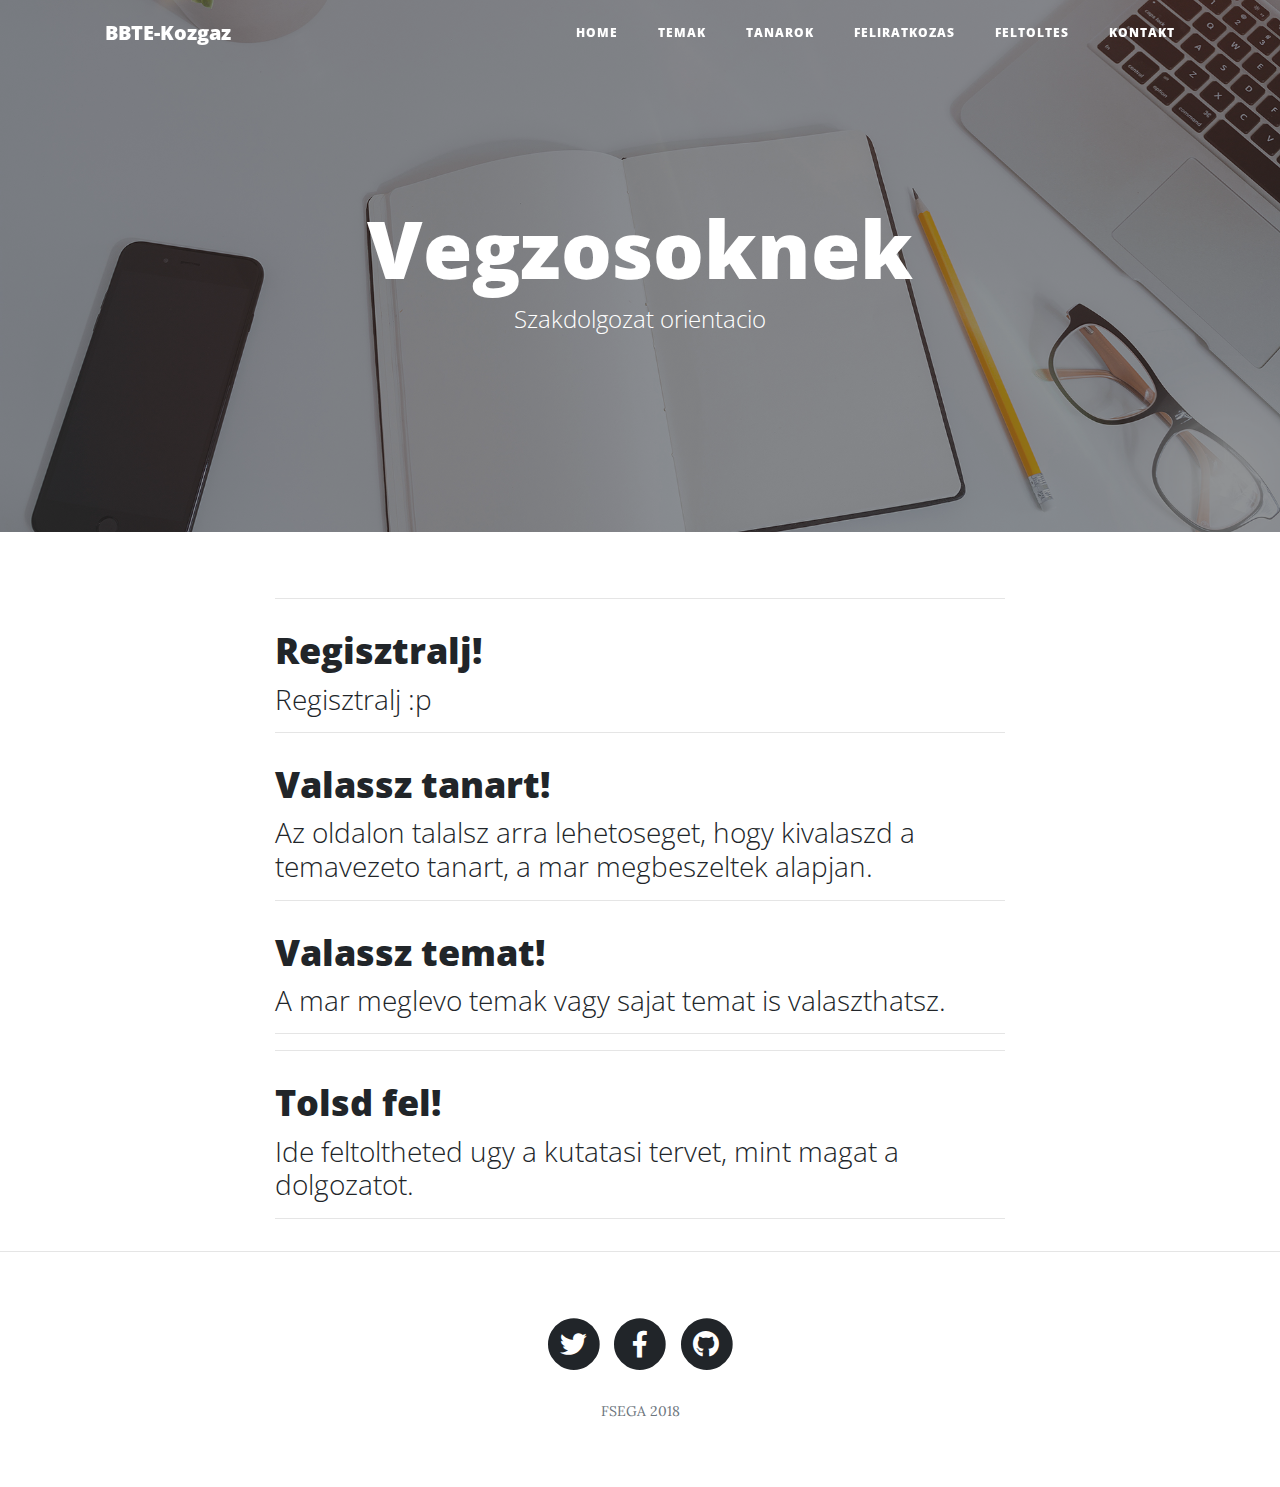
<file: Index/index.html>
<!DOCTYPE html>
<html lang="en">

  <head>

    <meta charset="utf-8">
    <meta name="viewport" content="width=device-width, initial-scale=1, shrink-to-fit=no">
    <meta name="description" content="">
    <meta name="author" content="">

    <title>Szakdolgozat orientacio</title>

    <!-- Bootstrap core CSS -->
    <link href="../vendor/bootstrap/css/bootstrap.min.css" rel="stylesheet">

    <!-- Custom fonts for this template -->
    <link href="../vendor/fontawesome-free/css/all.min.css" rel="stylesheet" type="text/css">
    <link href='https://fonts.googleapis.com/css?family=Lora:400,700,400italic,700italic' rel='stylesheet' type='text/css'>
    <link href='https://fonts.googleapis.com/css?family=Open+Sans:300italic,400italic,600italic,700italic,800italic,400,300,600,700,800' rel='stylesheet' type='text/css'>

    <!-- Custom styles for this template -->
    <link href="../css/clean-blog.min.css" rel="stylesheet">

  </head>

  <body>

    <!-- Navigation -->
    <nav class="navbar navbar-expand-lg navbar-light fixed-top" id="mainNav">
      <div class="container">
        <a class="navbar-brand" href="index.html">BBTE-Kozgaz</a>
        <button class="navbar-toggler navbar-toggler-right" type="button" data-toggle="collapse" data-target="#navbarResponsive" aria-controls="navbarResponsive" aria-expanded="false" aria-label="Toggle navigation">
          Menu
          <i class="fas fa-bars"></i>
        </button>
        <div class="collapse navbar-collapse" id="navbarResponsive">
          <ul class="navbar-nav ml-auto">
            <li class="nav-item">
              <a class="nav-link" href="index.html">Home</a>
            </li>
            <li class="nav-item">
              <a class="nav-link" href="../CheckLogin/tema1.php">Temak</a>
            </li>
            <li class="nav-item">
              <a class="nav-link" href="../CheckLogin/tanar1.php">Tanarok</a>
            </li>
            <li class="nav-item">
              <a class="nav-link" href="form.html">Feliratkozas</a>
            </li>
            <li class="nav-item">
              <a class="nav-link" href="../CheckLogin/feltolt1.php">Feltoltes</a>
            </li>
            <li class="nav-item">
              <a class="nav-link" href="contact.html">KontaKt</a>
            </li>
          </ul>
        </div>
      </div>
    </nav>

    <!-- Page Header -->
    <header class="masthead" style="background-image: url('../img/home-bg.jpg')">
      <div class="overlay"></div>
      <div class="container">
        <div class="row">
          <div class="col-lg-8 col-md-10 mx-auto">
            <div class="site-heading">
              <h1>Vegzosoknek</h1>
              <span class="subheading">Szakdolgozat orientacio</span>
            </div>
          </div>
        </div>
      </div>
    </header>

    <!-- Main Content -->
    <div class="container">
      <div class="row">
        <div class="col-lg-8 col-md-10 mx-auto">

            <hr>
            <div class="post-preview">
              <a href="form.html">
                <h2 class="post-title">
                 Regisztralj!
                </h2>
                <h3 class="post-subtitle">
                  Regisztralj :p 
                </h3>
              </a>
            </div>

          <hr>   
          <div class="post-preview">
            <a href="tanarok.html">
              <h2 class="post-title">
                Valassz tanart!
              </h2>
              <h3 class="post-subtitle">
                Az oldalon talalsz arra lehetoseget, hogy kivalaszd a temavezeto tanart, a mar megbeszeltek alapjan.
              </h3>
            </a>
          </div>

          <hr>
          <div class="post-preview">
            <a href="temak.html">
              <h2 class="post-title">
               Valassz temat!
              </h2>
              <h3 class="post-subtitle">
                  A mar meglevo temak vagy sajat temat is valaszthatsz.
                </h3>
            </a>
          </div>

          <hr>

          <hr>
          <div class="post-preview">
            <a href="feltolt.html">
              <h2 class="post-title">
               Tolsd fel!
              </h2>
              <h3 class="post-subtitle">
                Ide feltoltheted ugy a kutatasi tervet, mint magat a dolgozatot.
              </h3>
            </a>
          </div>

          <hr>
          <!-- Pager -->
        </div>
      </div>
    </div>

    <hr>

    <!-- Footer -->
    <footer>
      <div class="container">
        <div class="row">
          <div class="col-lg-8 col-md-10 mx-auto">
            <ul class="list-inline text-center">
              <li class="list-inline-item">
                <a href="#">
                  <span class="fa-stack fa-lg">
                    <i class="fas fa-circle fa-stack-2x"></i>
                    <i class="fab fa-twitter fa-stack-1x fa-inverse"></i>
                  </span>
                </a>
              </li>
              <li class="list-inline-item">
                <a href="#">
                  <span class="fa-stack fa-lg">
                    <i class="fas fa-circle fa-stack-2x"></i>
                    <i class="fab fa-facebook-f fa-stack-1x fa-inverse"></i>
                  </span>
                </a>
              </li>
              <li class="list-inline-item">
                <a href="#">
                  <span class="fa-stack fa-lg">
                    <i class="fas fa-circle fa-stack-2x"></i>
                    <i class="fab fa-github fa-stack-1x fa-inverse"></i>
                  </span>
                </a>
              </li>
            </ul>
            <p class="copyright text-muted">FSEGA 2018</p>
          </div>
        </div>
      </div>
    </footer>

    <!-- Bootstrap core JavaScript -->
    <script src="../vendor/jquery/jquery.min.js"></script>
    <script src="../vendor/bootstrap/js/bootstrap.bundle.min.js"></script>

    <!-- Custom scripts for this template -->
    <script src="../js/clean-blog.min.js"></script>

  </body>

</html>
</file>
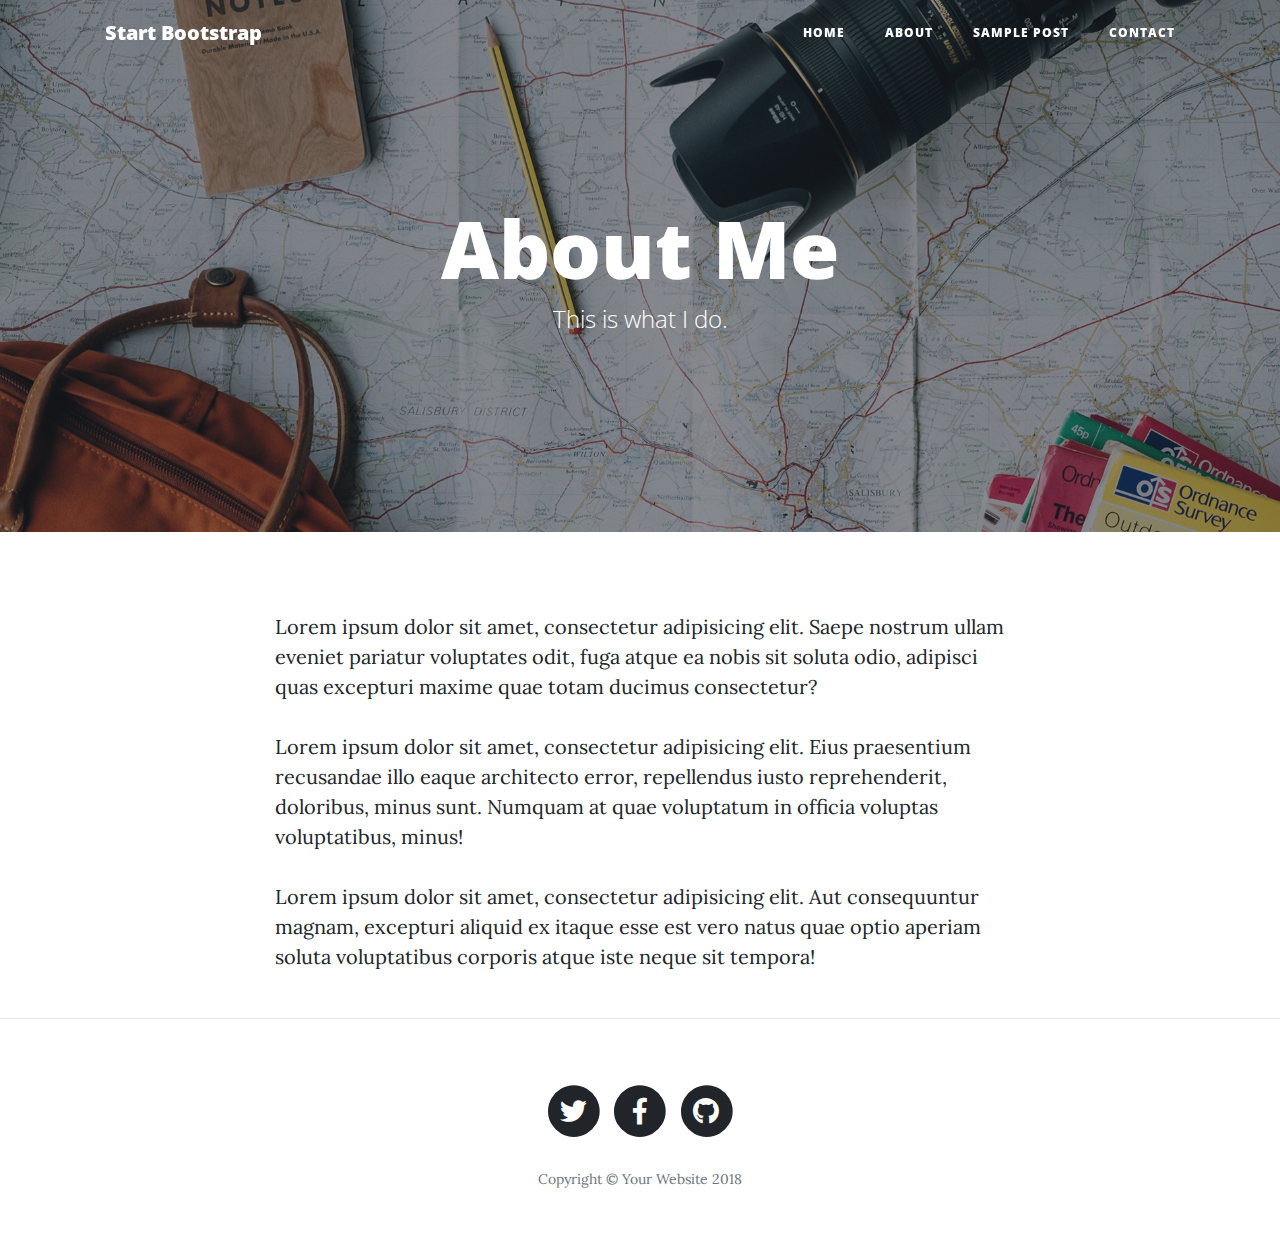
<file: about.html>
<!DOCTYPE html>
<html lang="en">

  <head>

    <meta charset="utf-8">
    <meta name="viewport" content="width=device-width, initial-scale=1, shrink-to-fit=no">
    <meta name="description" content="">
    <meta name="author" content="">

    <title>Clean Blog - Start Bootstrap Theme</title>

    <!-- Bootstrap core CSS -->
    <link href="vendor/bootstrap/css/bootstrap.min.css" rel="stylesheet">

    <!-- Custom fonts for this template -->
    <link href="vendor/fontawesome-free/css/all.min.css" rel="stylesheet" type="text/css">
    <link href='https://fonts.googleapis.com/css?family=Lora:400,700,400italic,700italic' rel='stylesheet' type='text/css'>
    <link href='https://fonts.googleapis.com/css?family=Open+Sans:300italic,400italic,600italic,700italic,800italic,400,300,600,700,800' rel='stylesheet' type='text/css'>

    <!-- Custom styles for this template -->
    <link href="css/clean-blog.min.css" rel="stylesheet">

  </head>

  <body>

    <!-- Navigation -->
    <nav class="navbar navbar-expand-lg navbar-light fixed-top" id="mainNav">
      <div class="container">
        <a class="navbar-brand" href="index.html">Start Bootstrap</a>
        <button class="navbar-toggler navbar-toggler-right" type="button" data-toggle="collapse" data-target="#navbarResponsive" aria-controls="navbarResponsive" aria-expanded="false" aria-label="Toggle navigation">
          Menu
          <i class="fas fa-bars"></i>
        </button>
        <div class="collapse navbar-collapse" id="navbarResponsive">
          <ul class="navbar-nav ml-auto">
            <li class="nav-item">
              <a class="nav-link" href="index.html">Home</a>
            </li>
            <li class="nav-item">
              <a class="nav-link" href="about.html">About</a>
            </li>
            <li class="nav-item">
              <a class="nav-link" href="post.html">Sample Post</a>
            </li>
            <li class="nav-item">
              <a class="nav-link" href="contact.html">Contact</a>
            </li>
          </ul>
        </div>
      </div>
    </nav>

    <!-- Page Header -->
    <header class="masthead" style="background-image: url('img/about-bg.jpg')">
      <div class="overlay"></div>
      <div class="container">
        <div class="row">
          <div class="col-lg-8 col-md-10 mx-auto">
            <div class="page-heading">
              <h1>About Me</h1>
              <span class="subheading">This is what I do.</span>
            </div>
          </div>
        </div>
      </div>
    </header>

    <!-- Main Content -->
    <div class="container">
      <div class="row">
        <div class="col-lg-8 col-md-10 mx-auto">
          <p>Lorem ipsum dolor sit amet, consectetur adipisicing elit. Saepe nostrum ullam eveniet pariatur voluptates odit, fuga atque ea nobis sit soluta odio, adipisci quas excepturi maxime quae totam ducimus consectetur?</p>
          <p>Lorem ipsum dolor sit amet, consectetur adipisicing elit. Eius praesentium recusandae illo eaque architecto error, repellendus iusto reprehenderit, doloribus, minus sunt. Numquam at quae voluptatum in officia voluptas voluptatibus, minus!</p>
          <p>Lorem ipsum dolor sit amet, consectetur adipisicing elit. Aut consequuntur magnam, excepturi aliquid ex itaque esse est vero natus quae optio aperiam soluta voluptatibus corporis atque iste neque sit tempora!</p>
        </div>
      </div>
    </div>

    <hr>

    <!-- Footer -->
    <footer>
      <div class="container">
        <div class="row">
          <div class="col-lg-8 col-md-10 mx-auto">
            <ul class="list-inline text-center">
              <li class="list-inline-item">
                <a href="#">
                  <span class="fa-stack fa-lg">
                    <i class="fas fa-circle fa-stack-2x"></i>
                    <i class="fab fa-twitter fa-stack-1x fa-inverse"></i>
                  </span>
                </a>
              </li>
              <li class="list-inline-item">
                <a href="#">
                  <span class="fa-stack fa-lg">
                    <i class="fas fa-circle fa-stack-2x"></i>
                    <i class="fab fa-facebook-f fa-stack-1x fa-inverse"></i>
                  </span>
                </a>
              </li>
              <li class="list-inline-item">
                <a href="#">
                  <span class="fa-stack fa-lg">
                    <i class="fas fa-circle fa-stack-2x"></i>
                    <i class="fab fa-github fa-stack-1x fa-inverse"></i>
                  </span>
                </a>
              </li>
            </ul>
            <p class="copyright text-muted">Copyright &copy; Your Website 2018</p>
          </div>
        </div>
      </div>
    </footer>

    <!-- Bootstrap core JavaScript -->
    <script src="vendor/jquery/jquery.min.js"></script>
    <script src="vendor/bootstrap/js/bootstrap.bundle.min.js"></script>

    <!-- Custom scripts for this template -->
    <script src="js/clean-blog.min.js"></script>

  </body>

</html>
</file>
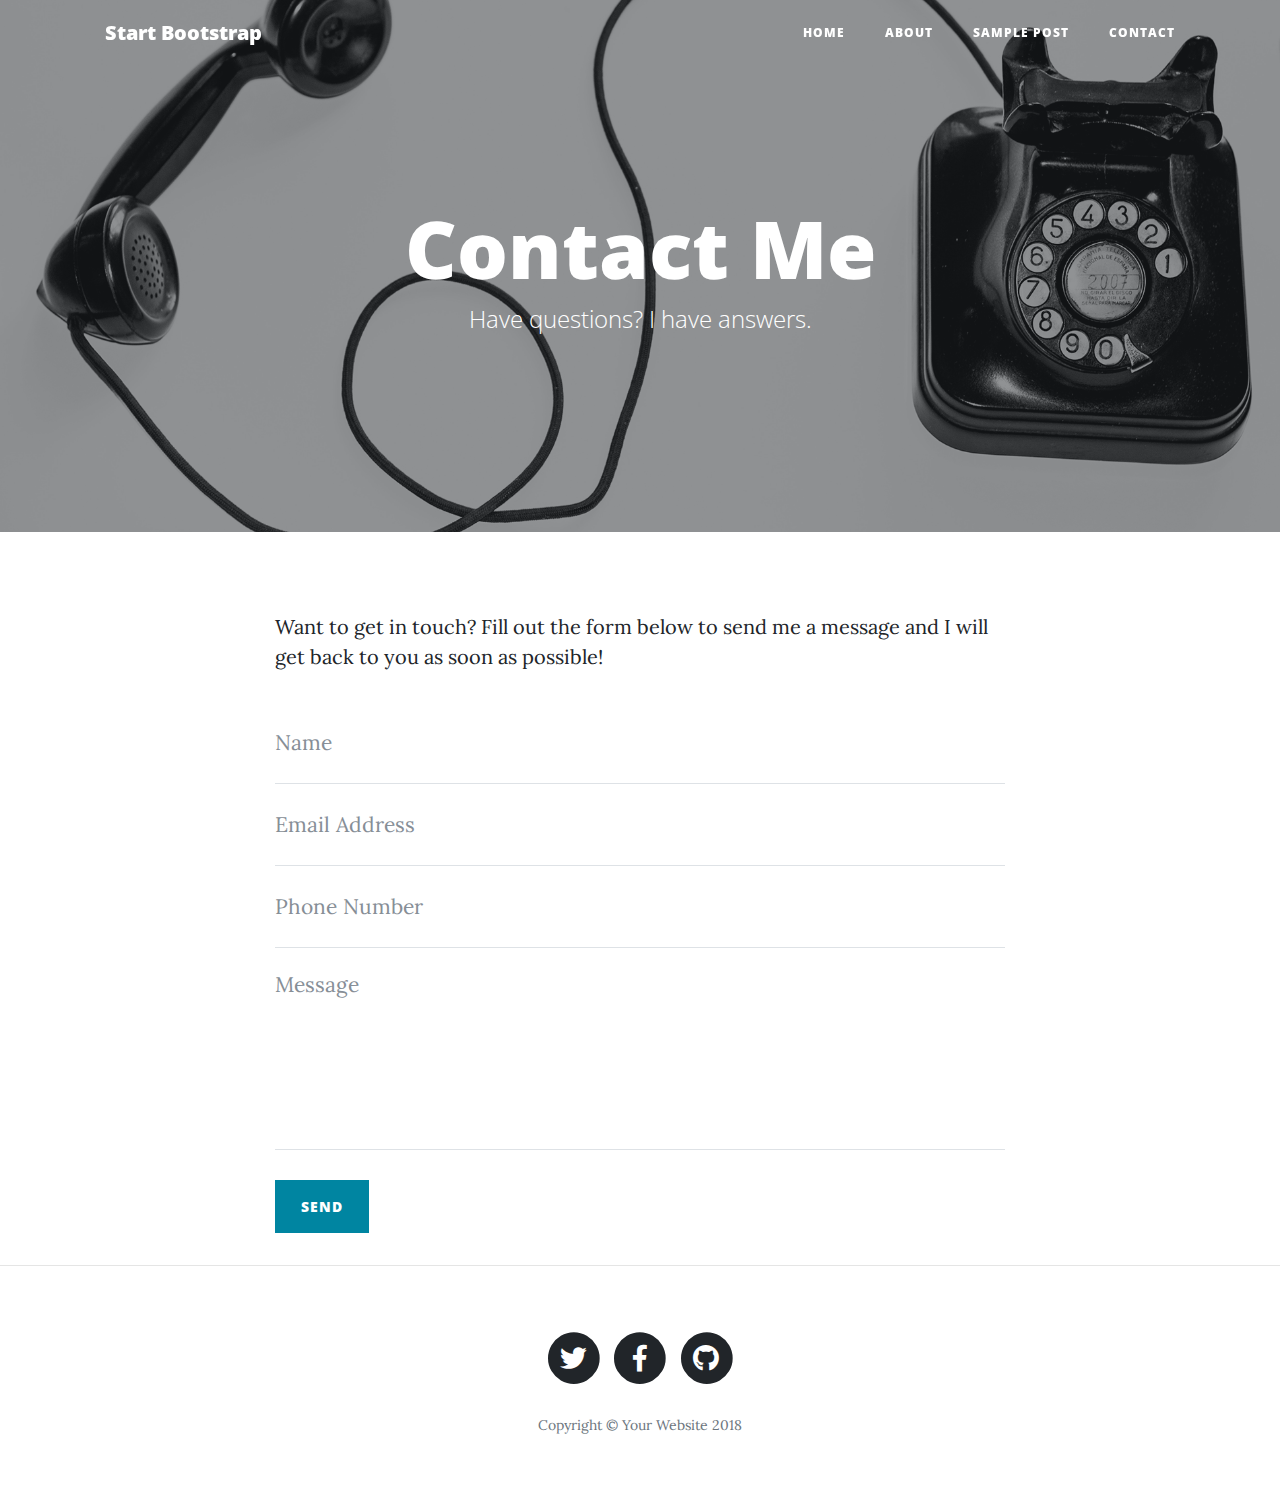
<file: contact.html>
<!DOCTYPE html>
<html lang="en">

  <head>

    <meta charset="utf-8">
    <meta name="viewport" content="width=device-width, initial-scale=1, shrink-to-fit=no">
    <meta name="description" content="">
    <meta name="author" content="">

    <title>Clean Blog - Start Bootstrap Theme</title>

    <!-- Bootstrap core CSS -->
    <link href="vendor/bootstrap/css/bootstrap.min.css" rel="stylesheet">

    <!-- Custom fonts for this template -->
    <link href="vendor/fontawesome-free/css/all.min.css" rel="stylesheet" type="text/css">
    <link href='https://fonts.googleapis.com/css?family=Lora:400,700,400italic,700italic' rel='stylesheet' type='text/css'>
    <link href='https://fonts.googleapis.com/css?family=Open+Sans:300italic,400italic,600italic,700italic,800italic,400,300,600,700,800' rel='stylesheet' type='text/css'>

    <!-- Custom styles for this template -->
    <link href="css/clean-blog.min.css" rel="stylesheet">

  </head>

  <body>

    <!-- Navigation -->
    <nav class="navbar navbar-expand-lg navbar-light fixed-top" id="mainNav">
      <div class="container">
        <a class="navbar-brand" href="index.html">Start Bootstrap</a>
        <button class="navbar-toggler navbar-toggler-right" type="button" data-toggle="collapse" data-target="#navbarResponsive" aria-controls="navbarResponsive" aria-expanded="false" aria-label="Toggle navigation">
          Menu
          <i class="fas fa-bars"></i>
        </button>
        <div class="collapse navbar-collapse" id="navbarResponsive">
          <ul class="navbar-nav ml-auto">
            <li class="nav-item">
              <a class="nav-link" href="index.html">Home</a>
            </li>
            <li class="nav-item">
              <a class="nav-link" href="about.html">About</a>
            </li>
            <li class="nav-item">
              <a class="nav-link" href="post.html">Sample Post</a>
            </li>
            <li class="nav-item">
              <a class="nav-link" href="contact.html">Contact</a>
            </li>
          </ul>
        </div>
      </div>
    </nav>

    <!-- Page Header -->
    <header class="masthead" style="background-image: url('img/contact-bg.jpg')">
      <div class="overlay"></div>
      <div class="container">
        <div class="row">
          <div class="col-lg-8 col-md-10 mx-auto">
            <div class="page-heading">
              <h1>Contact Me</h1>
              <span class="subheading">Have questions? I have answers.</span>
            </div>
          </div>
        </div>
      </div>
    </header>

    <!-- Main Content -->
    <div class="container">
      <div class="row">
        <div class="col-lg-8 col-md-10 mx-auto">
          <p>Want to get in touch? Fill out the form below to send me a message and I will get back to you as soon as possible!</p>
          <!-- Contact Form - Enter your email address on line 19 of the mail/contact_me.php file to make this form work. -->
          <!-- WARNING: Some web hosts do not allow emails to be sent through forms to common mail hosts like Gmail or Yahoo. It's recommended that you use a private domain email address! -->
          <!-- To use the contact form, your site must be on a live web host with PHP! The form will not work locally! -->
          <form name="sentMessage" id="contactForm" novalidate>
            <div class="control-group">
              <div class="form-group floating-label-form-group controls">
                <label>Name</label>
                <input type="text" class="form-control" placeholder="Name" id="name" required data-validation-required-message="Please enter your name.">
                <p class="help-block text-danger"></p>
              </div>
            </div>
            <div class="control-group">
              <div class="form-group floating-label-form-group controls">
                <label>Email Address</label>
                <input type="email" class="form-control" placeholder="Email Address" id="email" required data-validation-required-message="Please enter your email address.">
                <p class="help-block text-danger"></p>
              </div>
            </div>
            <div class="control-group">
              <div class="form-group col-xs-12 floating-label-form-group controls">
                <label>Phone Number</label>
                <input type="tel" class="form-control" placeholder="Phone Number" id="phone" required data-validation-required-message="Please enter your phone number.">
                <p class="help-block text-danger"></p>
              </div>
            </div>
            <div class="control-group">
              <div class="form-group floating-label-form-group controls">
                <label>Message</label>
                <textarea rows="5" class="form-control" placeholder="Message" id="message" required data-validation-required-message="Please enter a message."></textarea>
                <p class="help-block text-danger"></p>
              </div>
            </div>
            <br>
            <div id="success"></div>
            <div class="form-group">
              <button type="submit" class="btn btn-primary" id="sendMessageButton">Send</button>
            </div>
          </form>
        </div>
      </div>
    </div>

    <hr>

    <!-- Footer -->
    <footer>
      <div class="container">
        <div class="row">
          <div class="col-lg-8 col-md-10 mx-auto">
            <ul class="list-inline text-center">
              <li class="list-inline-item">
                <a href="#">
                  <span class="fa-stack fa-lg">
                    <i class="fas fa-circle fa-stack-2x"></i>
                    <i class="fab fa-twitter fa-stack-1x fa-inverse"></i>
                  </span>
                </a>
              </li>
              <li class="list-inline-item">
                <a href="#">
                  <span class="fa-stack fa-lg">
                    <i class="fas fa-circle fa-stack-2x"></i>
                    <i class="fab fa-facebook-f fa-stack-1x fa-inverse"></i>
                  </span>
                </a>
              </li>
              <li class="list-inline-item">
                <a href="#">
                  <span class="fa-stack fa-lg">
                    <i class="fas fa-circle fa-stack-2x"></i>
                    <i class="fab fa-github fa-stack-1x fa-inverse"></i>
                  </span>
                </a>
              </li>
            </ul>
            <p class="copyright text-muted">Copyright &copy; Your Website 2018</p>
          </div>
        </div>
      </div>
    </footer>

    <!-- Bootstrap core JavaScript -->
    <script src="vendor/jquery/jquery.min.js"></script>
    <script src="vendor/bootstrap/js/bootstrap.bundle.min.js"></script>

    <!-- Contact Form JavaScript -->
    <script src="js/jqBootstrapValidation.js"></script>
    <script src="js/contact_me.js"></script>

    <!-- Custom scripts for this template -->
    <script src="js/clean-blog.min.js"></script>

  </body>

</html>
</file>
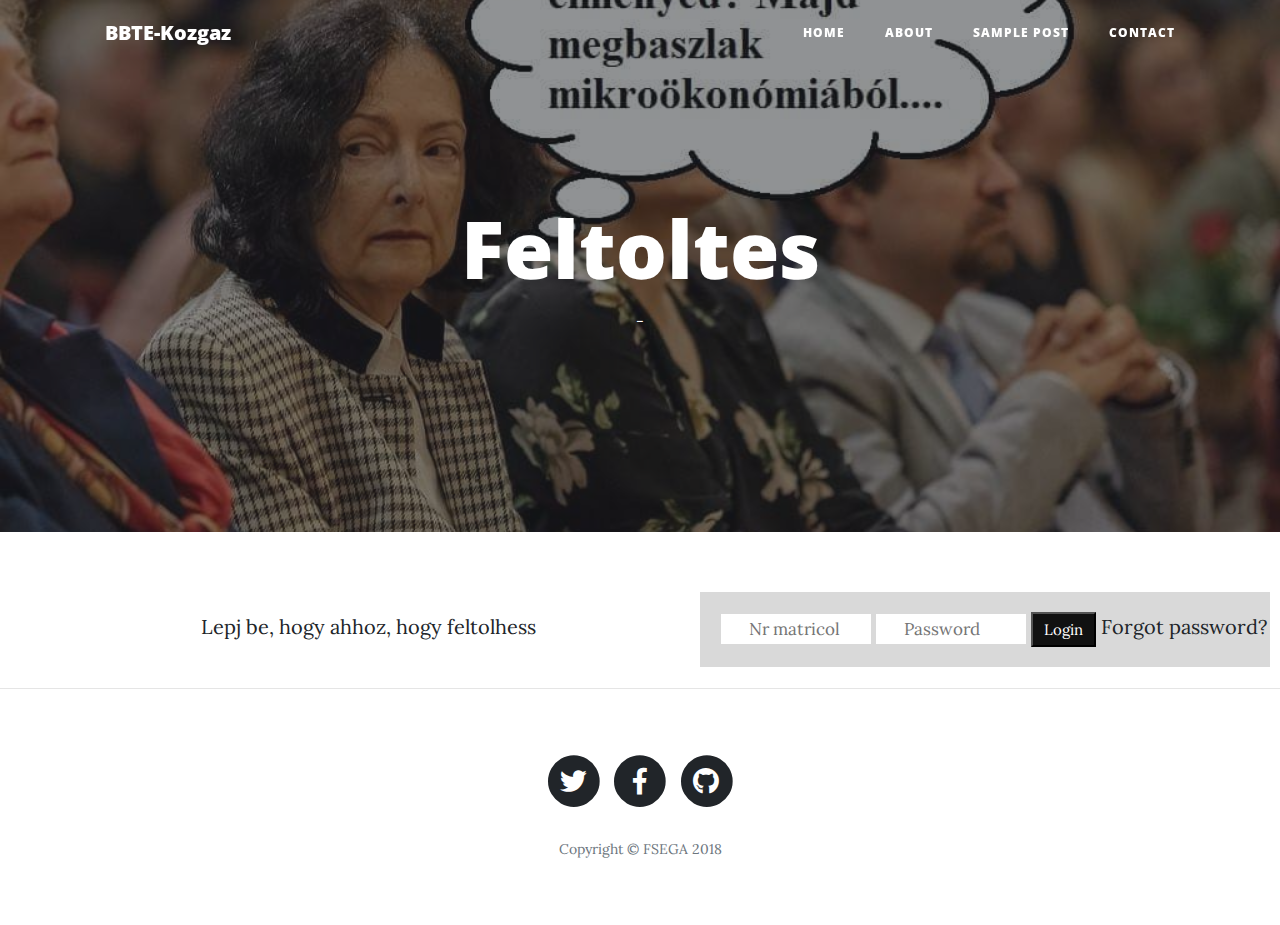
<file: feltolttxt.html>
<!DOCTYPE html>
<html lang="en">

  <head>

    <meta charset="utf-8">
    <meta name="viewport" content="width=device-width, initial-scale=1, shrink-to-fit=no">
    <meta name="description" content="">
    <meta name="author" content="">

    <title>Clean Blog - Start Bootstrap Theme</title>

    <!-- Bootstrap core CSS -->
    <link href="vendor/bootstrap/css/bootstrap.min.css" rel="stylesheet">

    <!-- Custom fonts for this template -->
    <link href="vendor/fontawesome-free/css/all.min.css" rel="stylesheet" type="text/css">
    <link href='https://fonts.googleapis.com/css?family=Lora:400,700,400italic,700italic' rel='stylesheet' type='text/css'>
    <link href='https://fonts.googleapis.com/css?family=Open+Sans:300italic,400italic,600italic,700italic,800italic,400,300,600,700,800' rel='stylesheet' type='text/css'>

    <!-- Custom styles for this template -->
    <link href="css/clean-blog.min.css" rel="stylesheet">

  </head>

  <body>

    <!-- Navigation -->
    <nav class="navbar navbar-expand-lg navbar-light fixed-top" id="mainNav">
      <div class="container">
        <a class="navbar-brand" href="index.html">BBTE-Kozgaz</a>
        <button class="navbar-toggler navbar-toggler-right" type="button" data-toggle="collapse" data-target="#navbarResponsive" aria-controls="navbarResponsive" aria-expanded="false" aria-label="Toggle navigation">
          Menu
          <i class="fas fa-bars"></i>
        </button>
        <div class="collapse navbar-collapse" id="navbarResponsive">
          <ul class="navbar-nav ml-auto">
            <li class="nav-item">
              <a class="nav-link" href="index.html">Home</a>
            </li>
            <li class="nav-item">
              <a class="nav-link" href="about.html">About</a>
            </li>
            <li class="nav-item">
              <a class="nav-link" href="post.html">Sample Post</a>
            </li>
            <li class="nav-item">
              <a class="nav-link" href="contact.html">Contact</a>
            </li>
          </ul>
        </div>
      </div>
    </nav>

    <!-- Page Header -->
    <header class="masthead" style="background-image: url('img/juci.jpg')">
      <div class="overlay"></div>
      <div class="container">
        <div class="row">
          <div class="col-lg-8 col-md-10 mx-auto">
            <div class="page-heading">
              <h1>Feltoltes</h1>
              <span class="subheading"> - </span>
            </div>
          </div>
        </div>
      </div>
    </header>

    <div class="loginbox">  
      <form class="loginform" action="feltoltLoggedIn.php" method="get">
        <input type="text" name="szam" placeholder="Nr matricol">
        <input type="password" placeholder="Password" name="passw">
        <button type="submit" name="submit"> Login </button>
        <a href=""> Forgot password? </a>
    </form>
    </div>

    <!-- Main Content -->
    <div class="container">
      <div class="row">
        <div class="col-lg-8 col-md-10 mx-auto">
          <p>Lepj be, hogy ahhoz, hogy feltolhess</p>
        </div>
      </div>
    </div>

    <hr>

    <!-- Footer -->
    <footer>
      <div class="container">
        <div class="row">
          <div class="col-lg-8 col-md-10 mx-auto">
            <ul class="list-inline text-center">
              <li class="list-inline-item">
                <a href="#">
                  <span class="fa-stack fa-lg">
                    <i class="fas fa-circle fa-stack-2x"></i>
                    <i class="fab fa-twitter fa-stack-1x fa-inverse"></i>
                  </span>
                </a>
              </li>
              <li class="list-inline-item">
                <a href="#">
                  <span class="fa-stack fa-lg">
                    <i class="fas fa-circle fa-stack-2x"></i>
                    <i class="fab fa-facebook-f fa-stack-1x fa-inverse"></i>
                  </span>
                </a>
              </li>
              <li class="list-inline-item">
                <a href="#">
                  <span class="fa-stack fa-lg">
                    <i class="fas fa-circle fa-stack-2x"></i>
                    <i class="fab fa-github fa-stack-1x fa-inverse"></i>
                  </span>
                </a>
              </li>
            </ul>
            <p class="copyright text-muted">Copyright &copy; FSEGA 2018</p>
          </div>
        </div>
      </div>
    </footer>

    <!-- Bootstrap core JavaScript -->
    <script src="vendor/jquery/jquery.min.js"></script>
    <script src="vendor/bootstrap/js/bootstrap.bundle.min.js"></script>

    <!-- Contact Form JavaScript -->
    <script src="js/jqBootstrapValidation.js"></script>
    <script src="js/contact_me.js"></script>

    <!-- Custom scripts for this template -->
    <script src="js/clean-blog.min.js"></script>

  </body>

</html>
</file>
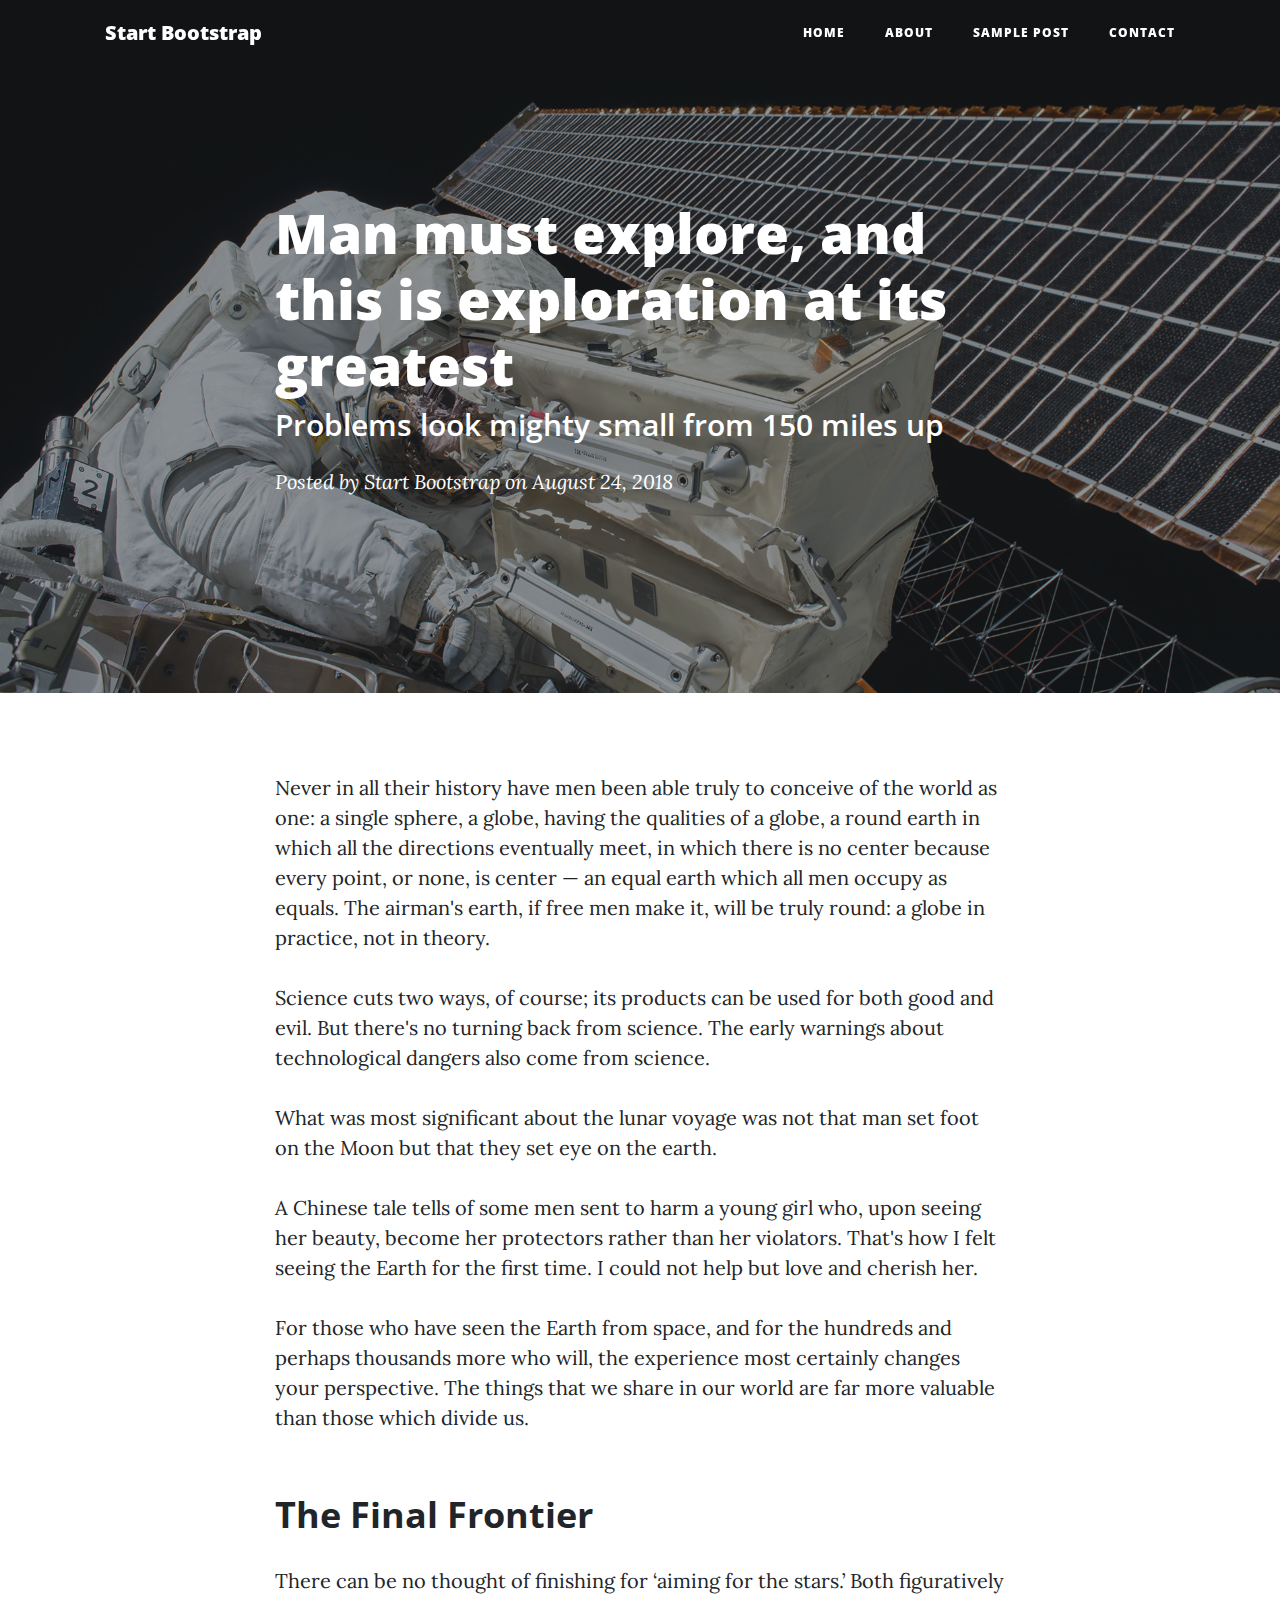
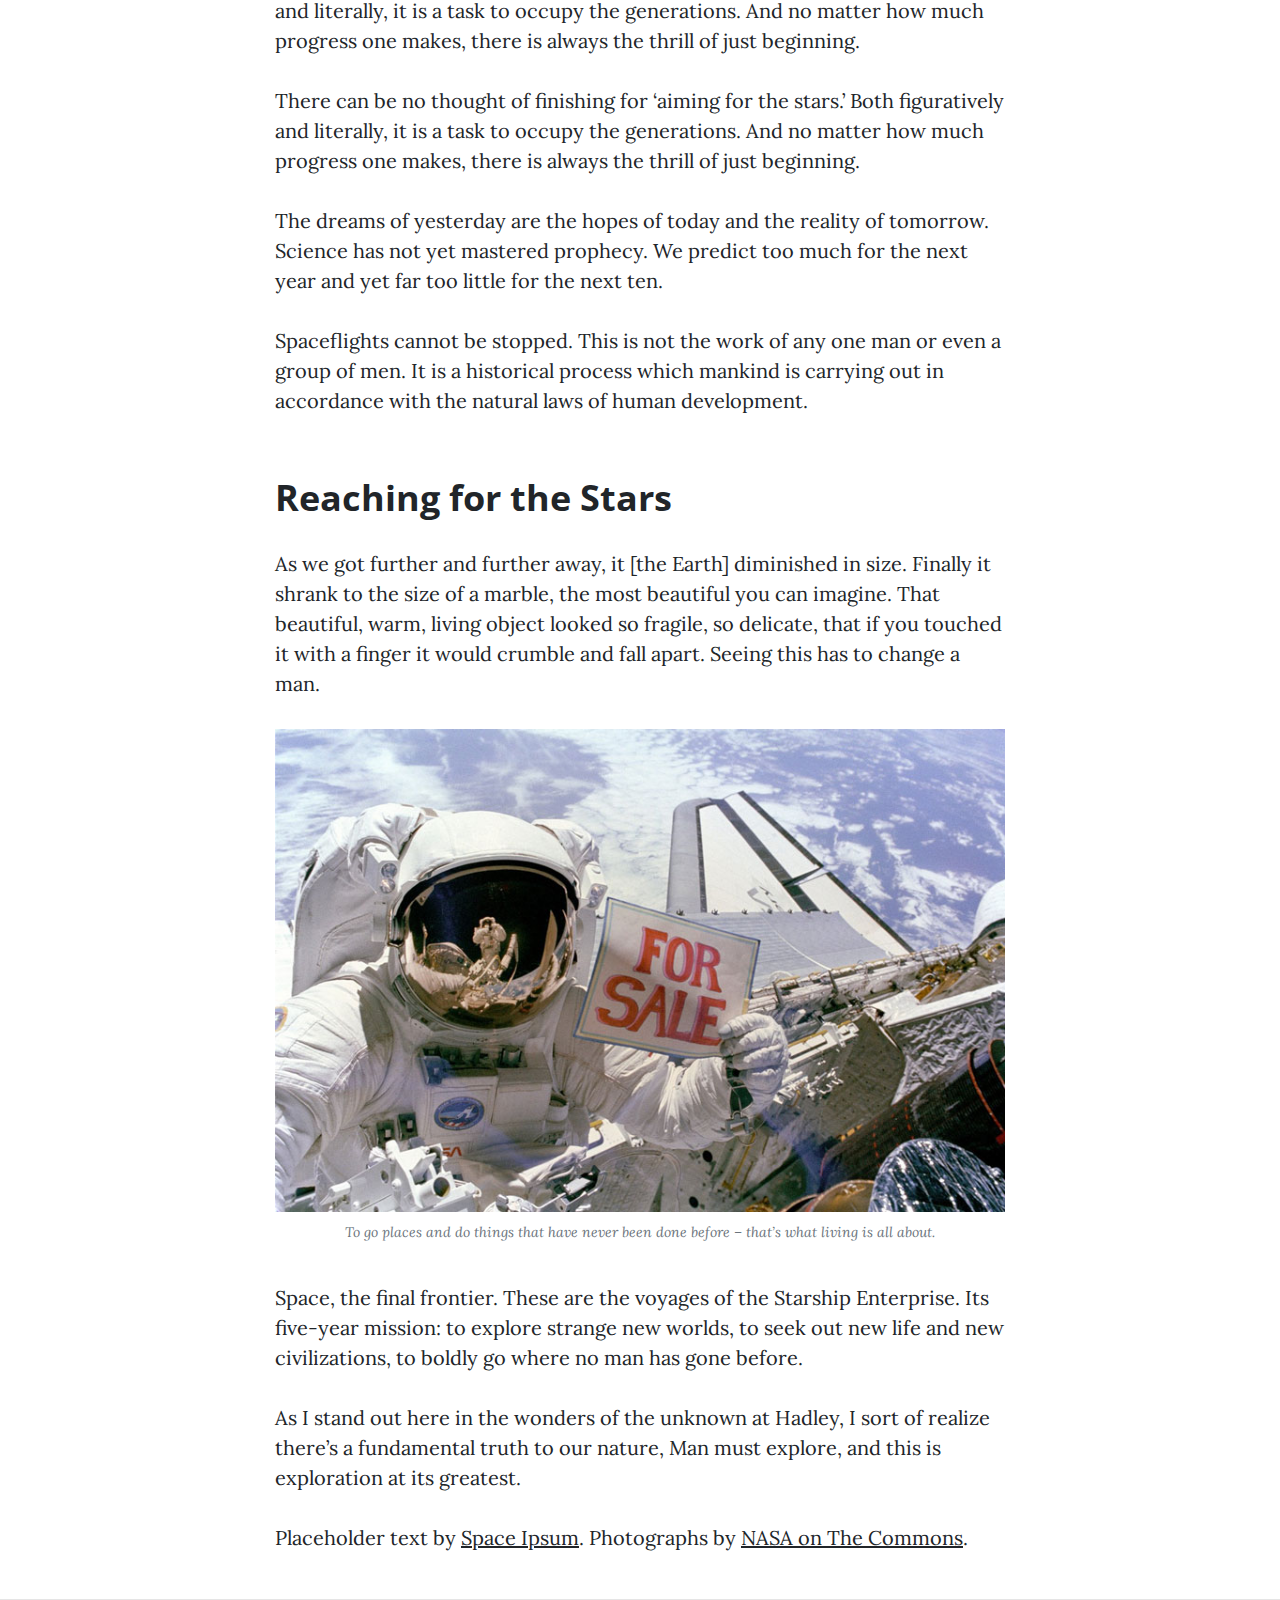
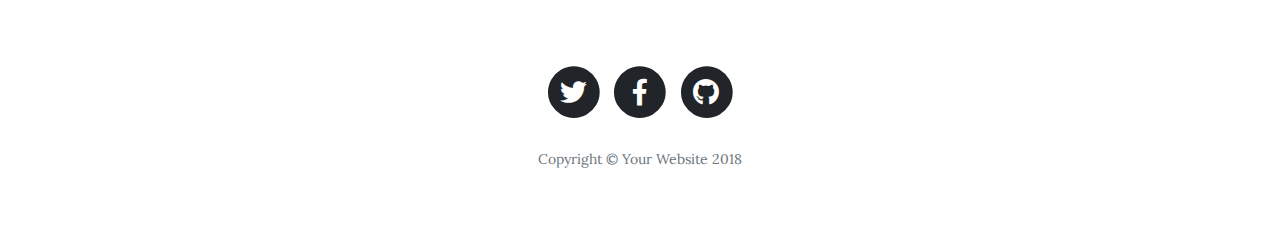
<file: post.html>
<!DOCTYPE html>
<html lang="en">

  <head>

    <meta charset="utf-8">
    <meta name="viewport" content="width=device-width, initial-scale=1, shrink-to-fit=no">
    <meta name="description" content="">
    <meta name="author" content="">

    <title>Clean Blog - Start Bootstrap Theme</title>

    <!-- Bootstrap core CSS -->
    <link href="vendor/bootstrap/css/bootstrap.min.css" rel="stylesheet">

    <!-- Custom fonts for this template -->
    <link href="vendor/fontawesome-free/css/all.min.css" rel="stylesheet" type="text/css">
    <link href='https://fonts.googleapis.com/css?family=Lora:400,700,400italic,700italic' rel='stylesheet' type='text/css'>
    <link href='https://fonts.googleapis.com/css?family=Open+Sans:300italic,400italic,600italic,700italic,800italic,400,300,600,700,800' rel='stylesheet' type='text/css'>

    <!-- Custom styles for this template -->
    <link href="css/clean-blog.min.css" rel="stylesheet">

  </head>

  <body>

    <!-- Navigation -->
    <nav class="navbar navbar-expand-lg navbar-light fixed-top" id="mainNav">
      <div class="container">
        <a class="navbar-brand" href="index.html">Start Bootstrap</a>
        <button class="navbar-toggler navbar-toggler-right" type="button" data-toggle="collapse" data-target="#navbarResponsive" aria-controls="navbarResponsive" aria-expanded="false" aria-label="Toggle navigation">
          Menu
          <i class="fas fa-bars"></i>
        </button>
        <div class="collapse navbar-collapse" id="navbarResponsive">
          <ul class="navbar-nav ml-auto">
            <li class="nav-item">
              <a class="nav-link" href="index.html">Home</a>
            </li>
            <li class="nav-item">
              <a class="nav-link" href="about.html">About</a>
            </li>
            <li class="nav-item">
              <a class="nav-link" href="post.html">Sample Post</a>
            </li>
            <li class="nav-item">
              <a class="nav-link" href="contact.html">Contact</a>
            </li>
          </ul>
        </div>
      </div>
    </nav>

    <!-- Page Header -->
    <header class="masthead" style="background-image: url('img/post-bg.jpg')">
      <div class="overlay"></div>
      <div class="container">
        <div class="row">
          <div class="col-lg-8 col-md-10 mx-auto">
            <div class="post-heading">
              <h1>Man must explore, and this is exploration at its greatest</h1>
              <h2 class="subheading">Problems look mighty small from 150 miles up</h2>
              <span class="meta">Posted by
                <a href="#">Start Bootstrap</a>
                on August 24, 2018</span>
            </div>
          </div>
        </div>
      </div>
    </header>

    <!-- Post Content -->
    <article>
      <div class="container">
        <div class="row">
          <div class="col-lg-8 col-md-10 mx-auto">
            <p>Never in all their history have men been able truly to conceive of the world as one: a single sphere, a globe, having the qualities of a globe, a round earth in which all the directions eventually meet, in which there is no center because every point, or none, is center — an equal earth which all men occupy as equals. The airman's earth, if free men make it, will be truly round: a globe in practice, not in theory.</p>

            <p>Science cuts two ways, of course; its products can be used for both good and evil. But there's no turning back from science. The early warnings about technological dangers also come from science.</p>

            <p>What was most significant about the lunar voyage was not that man set foot on the Moon but that they set eye on the earth.</p>

            <p>A Chinese tale tells of some men sent to harm a young girl who, upon seeing her beauty, become her protectors rather than her violators. That's how I felt seeing the Earth for the first time. I could not help but love and cherish her.</p>

            <p>For those who have seen the Earth from space, and for the hundreds and perhaps thousands more who will, the experience most certainly changes your perspective. The things that we share in our world are far more valuable than those which divide us.</p>

            <h2 class="section-heading">The Final Frontier</h2>

            <p>There can be no thought of finishing for ‘aiming for the stars.’ Both figuratively and literally, it is a task to occupy the generations. And no matter how much progress one makes, there is always the thrill of just beginning.</p>

            <p>There can be no thought of finishing for ‘aiming for the stars.’ Both figuratively and literally, it is a task to occupy the generations. And no matter how much progress one makes, there is always the thrill of just beginning.</p>

            <blockquote class="blockquote">The dreams of yesterday are the hopes of today and the reality of tomorrow. Science has not yet mastered prophecy. We predict too much for the next year and yet far too little for the next ten.</blockquote>

            <p>Spaceflights cannot be stopped. This is not the work of any one man or even a group of men. It is a historical process which mankind is carrying out in accordance with the natural laws of human development.</p>

            <h2 class="section-heading">Reaching for the Stars</h2>

            <p>As we got further and further away, it [the Earth] diminished in size. Finally it shrank to the size of a marble, the most beautiful you can imagine. That beautiful, warm, living object looked so fragile, so delicate, that if you touched it with a finger it would crumble and fall apart. Seeing this has to change a man.</p>

            <a href="#">
              <img class="img-fluid" src="img/post-sample-image.jpg" alt="">
            </a>
            <span class="caption text-muted">To go places and do things that have never been done before – that’s what living is all about.</span>

            <p>Space, the final frontier. These are the voyages of the Starship Enterprise. Its five-year mission: to explore strange new worlds, to seek out new life and new civilizations, to boldly go where no man has gone before.</p>

            <p>As I stand out here in the wonders of the unknown at Hadley, I sort of realize there’s a fundamental truth to our nature, Man must explore, and this is exploration at its greatest.</p>

            <p>Placeholder text by
              <a href="http://spaceipsum.com/">Space Ipsum</a>. Photographs by
              <a href="https://www.flickr.com/photos/nasacommons/">NASA on The Commons</a>.</p>
          </div>
        </div>
      </div>
    </article>

    <hr>

    <!-- Footer -->
    <footer>
      <div class="container">
        <div class="row">
          <div class="col-lg-8 col-md-10 mx-auto">
            <ul class="list-inline text-center">
              <li class="list-inline-item">
                <a href="#">
                  <span class="fa-stack fa-lg">
                    <i class="fas fa-circle fa-stack-2x"></i>
                    <i class="fab fa-twitter fa-stack-1x fa-inverse"></i>
                  </span>
                </a>
              </li>
              <li class="list-inline-item">
                <a href="#">
                  <span class="fa-stack fa-lg">
                    <i class="fas fa-circle fa-stack-2x"></i>
                    <i class="fab fa-facebook-f fa-stack-1x fa-inverse"></i>
                  </span>
                </a>
              </li>
              <li class="list-inline-item">
                <a href="#">
                  <span class="fa-stack fa-lg">
                    <i class="fas fa-circle fa-stack-2x"></i>
                    <i class="fab fa-github fa-stack-1x fa-inverse"></i>
                  </span>
                </a>
              </li>
            </ul>
            <p class="copyright text-muted">Copyright &copy; Your Website 2018</p>
          </div>
        </div>
      </div>
    </footer>

    <!-- Bootstrap core JavaScript -->
    <script src="vendor/jquery/jquery.min.js"></script>
    <script src="vendor/bootstrap/js/bootstrap.bundle.min.js"></script>

    <!-- Custom scripts for this template -->
    <script src="js/clean-blog.min.js"></script>

  </body>

</html>
</file>
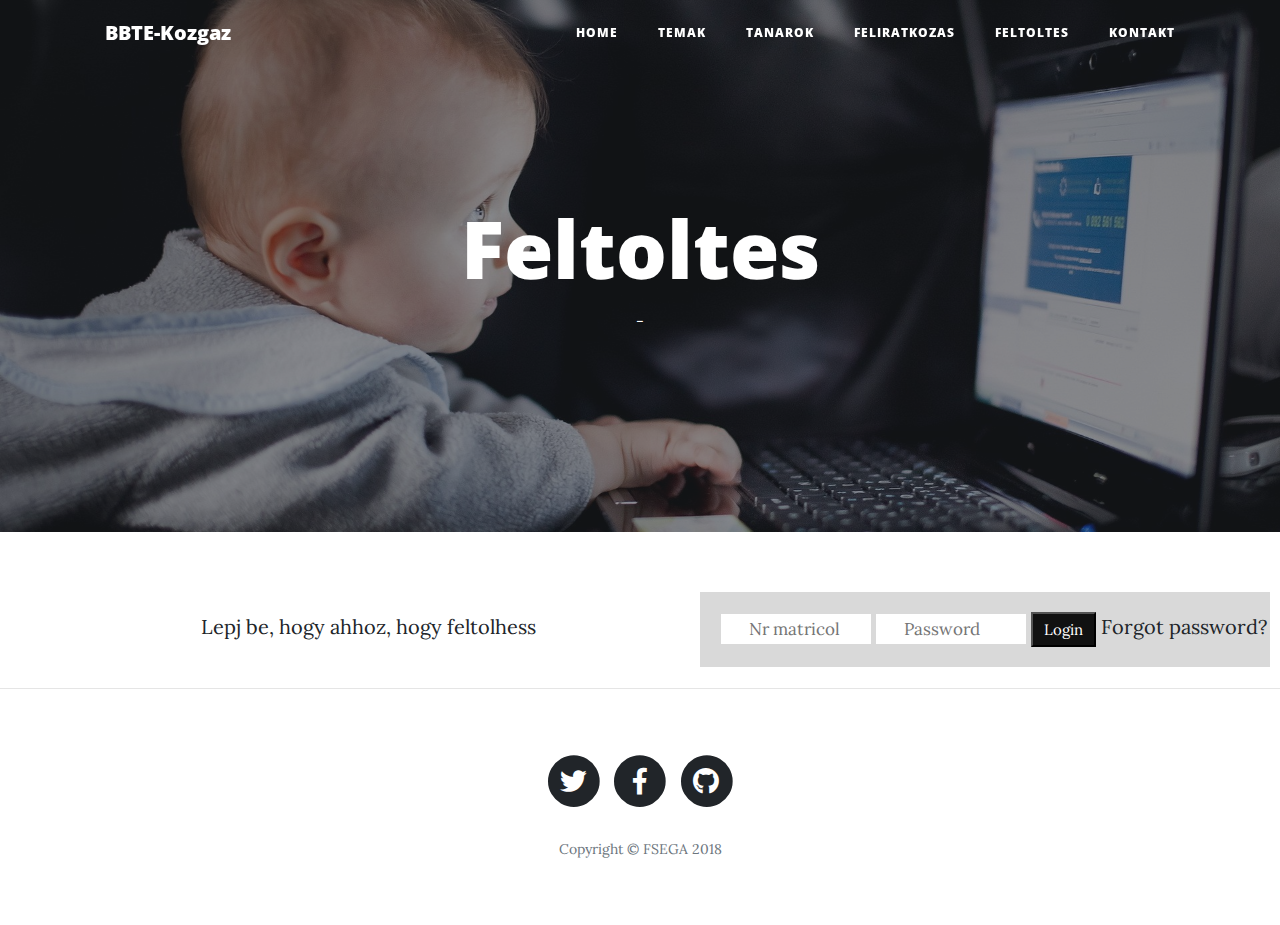
<file: Index/feltolt.html>
<!DOCTYPE html>
<html lang="en">

  <head>

    <meta charset="utf-8">
    <meta name="viewport" content="width=device-width, initial-scale=1, shrink-to-fit=no">
    <meta name="description" content="">
    <meta name="author" content="">

    <title>Szakdolgozat orientacio</title>

    <!-- Bootstrap core CSS -->
    <link href="../vendor/bootstrap/css/bootstrap.min.css" rel="stylesheet">

    <!-- Custom fonts for this template -->
    <link href="../vendor/fontawesome-free/css/all.min.css" rel="stylesheet" type="text/css">
    <link href='https://fonts.googleapis.com/css?family=Lora:400,700,400italic,700italic' rel='stylesheet' type='text/css'>
    <link href='https://fonts.googleapis.com/css?family=Open+Sans:300italic,400italic,600italic,700italic,800italic,400,300,600,700,800' rel='stylesheet' type='text/css'>

    <!-- Custom styles for this template -->
    <link href="../css/clean-blog.min.css" rel="stylesheet">

  </head>

  <body>

    <!-- Navigation -->
    <nav class="navbar navbar-expand-lg navbar-light fixed-top" id="mainNav">
      <div class="container">
        <a class="navbar-brand" href="index.html">BBTE-Kozgaz</a>
        <button class="navbar-toggler navbar-toggler-right" type="button" data-toggle="collapse" data-target="#navbarResponsive" aria-controls="navbarResponsive" aria-expanded="false" aria-label="Toggle navigation">
          Menu
          <i class="fas fa-bars"></i>
        </button>
        <div class="collapse navbar-collapse" id="navbarResponsive">
          <ul class="navbar-nav ml-auto">
            <li class="nav-item">
              <a class="nav-link" href="index.html">Home</a>
            </li>
            <li class="nav-item">
              <a class="nav-link" href="../CheckLogin/tema1.php">Temak</a>
            </li>
            <li class="nav-item">
              <a class="nav-link" href="../CheckLogin/tanar1.php">Tanarok</a>
            </li>
            <li class="nav-item">
              <a class="nav-link" href="form.html">Feliratkozas</a>
            </li>
            <li class="nav-item">
              <a class="nav-link" href="../CheckLogin/feltolt1.php">Feltoltes</a>
            </li>
            <li class="nav-item">
              <a class="nav-link" href="contact.html">KontaKt</a>
            </li>
          </ul>
        </div>
      </div>
    </nav>

    <!-- Page Header -->
    <header class="masthead" style="background-image: url('../img/upload.jpg')">
      <div class="overlay"></div>
      <div class="container">
        <div class="row">
          <div class="col-lg-8 col-md-10 mx-auto">
            <div class="page-heading">
              <h1>Feltoltes</h1>
              <span class="subheading"> - </span>
            </div>
          </div>
        </div>
      </div>
    </header>

    <div class="loginbox">  
      <form class="loginform" action="../LoggedIn/feltoltLoggedIn.php" method="get">
        <input type="text" name="szam" placeholder="Nr matricol">
        <input type="password" placeholder="Password" name="passw">
        <button type="submit" name="submit"> Login </button>
        <a href="forgotpassw.html"> Forgot password? </a>
    </form>
    </div>

    <!-- Main Content -->
    <div class="container">
      <div class="row">
        <div class="col-lg-8 col-md-10 mx-auto">
          <p>Lepj be, hogy ahhoz, hogy feltolhess</p>
        </div>
      </div>
    </div>

    <hr>

    <!-- Footer -->
    <footer>
      <div class="container">
        <div class="row">
          <div class="col-lg-8 col-md-10 mx-auto">
            <ul class="list-inline text-center">
              <li class="list-inline-item">
                <a href="#">
                  <span class="fa-stack fa-lg">
                    <i class="fas fa-circle fa-stack-2x"></i>
                    <i class="fab fa-twitter fa-stack-1x fa-inverse"></i>
                  </span>
                </a>
              </li>
              <li class="list-inline-item">
                <a href="#">
                  <span class="fa-stack fa-lg">
                    <i class="fas fa-circle fa-stack-2x"></i>
                    <i class="fab fa-facebook-f fa-stack-1x fa-inverse"></i>
                  </span>
                </a>
              </li>
              <li class="list-inline-item">
                <a href="#">
                  <span class="fa-stack fa-lg">
                    <i class="fas fa-circle fa-stack-2x"></i>
                    <i class="fab fa-github fa-stack-1x fa-inverse"></i>
                  </span>
                </a>
              </li>
            </ul>
            <p class="copyright text-muted">Copyright &copy; FSEGA 2018</p>
          </div>
        </div>
      </div>
    </footer>

    <!-- Bootstrap core JavaScript -->
    <script src="../vendor/jquery/jquery.min.js"></script>
    <script src="../vendor/bootstrap/js/bootstrap.bundle.min.js"></script>

    <!-- Contact Form JavaScript -->
    <script src="../js/jqBootstrapValidation.js"></script>
    <script src="../js/contact_me.js"></script>

    <!-- Custom scripts for this template -->
    <script src="../js/clean-blog.min.js"></script>

  </body>

</html>
</file>
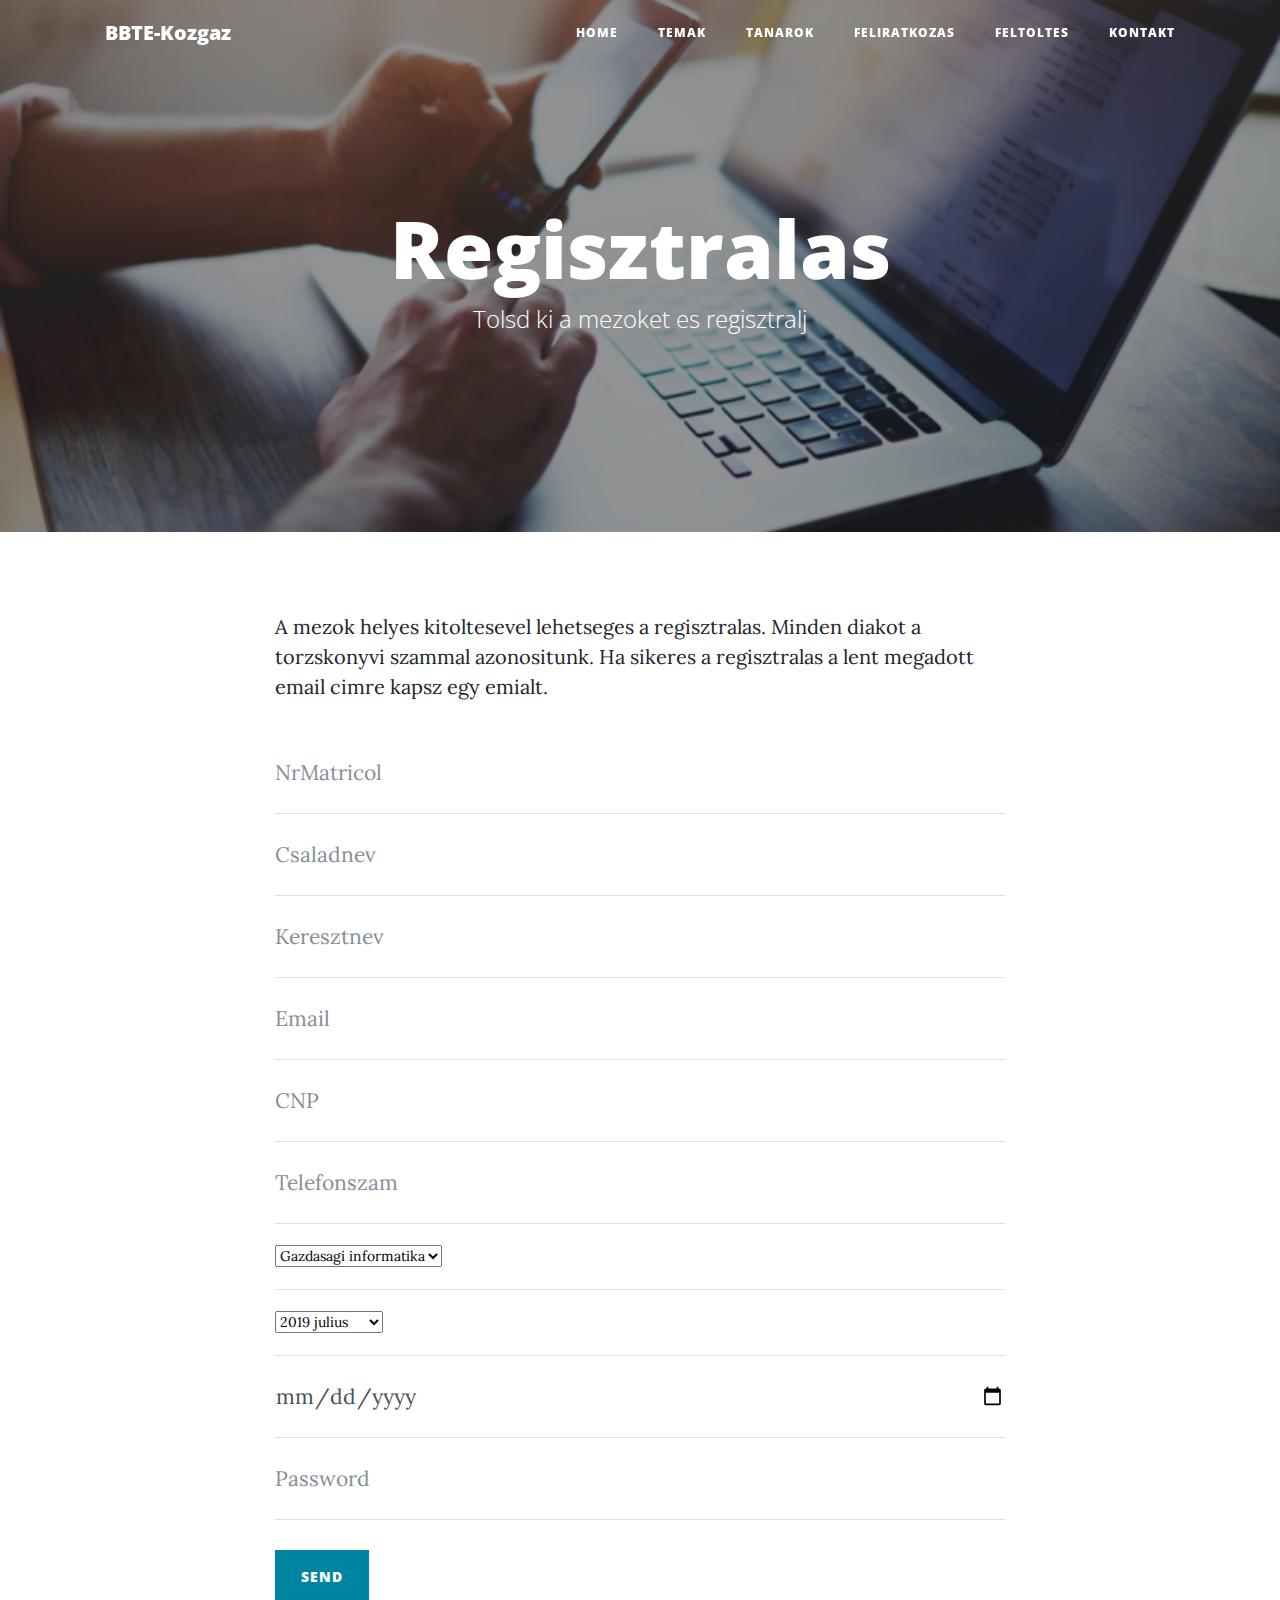
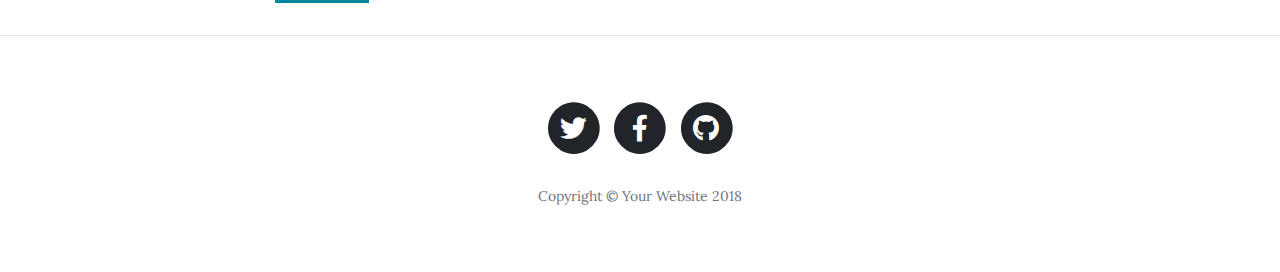
<file: Index/form.html>
<!DOCTYPE html>
<html lang="en">

  <head>

    <meta charset="utf-8">
    <meta name="viewport" content="width=device-width, initial-scale=1, shrink-to-fit=no">
    <meta name="description" content="">
    <meta name="author" content="">

    <title>Szakdolgozat orientacio</title>

    <!-- Bootstrap core CSS -->
    <link href="../vendor/bootstrap/css/bootstrap.min.css" rel="stylesheet">

    <!-- Custom fonts for this template -->
    <link href="../vendor/fontawesome-free/css/all.min.css" rel="stylesheet" type="text/css">
    <link href='https://fonts.googleapis.com/css?family=Lora:400,700,400italic,700italic' rel='stylesheet' type='text/css'>
    <link href='https://fonts.googleapis.com/css?family=Open+Sans:300italic,400italic,600italic,700italic,800italic,400,300,600,700,800' rel='stylesheet' type='text/css'>

    <!-- Custom styles for this template -->
    <link href="../css/clean-blog.min.css" rel="stylesheet">

  </head>

  <body>

    <!-- Navigation -->
    <nav class="navbar navbar-expand-lg navbar-light fixed-top" id="mainNav">
      <div class="container">
        <a class="navbar-brand" href="http://hu.econ.ubbcluj.ro">BBTE-Kozgaz</a>
        <button class="navbar-toggler navbar-toggler-right" type="button" data-toggle="collapse" data-target="#navbarResponsive" aria-controls="navbarResponsive" aria-expanded="false" aria-label="Toggle navigation">
          Menu
          <i class="fas fa-bars"></i>
        </button>
          <div class="collapse navbar-collapse" id="navbarResponsive">
              <ul class="navbar-nav ml-auto">
                  <li class="nav-item">
                      <a class="nav-link" href="index.html">Home</a>
                  </li>
                  <li class="nav-item">
                      <a class="nav-link" href="../CheckLogin/tema1.php">Temak</a>
                  </li>
                  <li class="nav-item">
                      <a class="nav-link" href="../CheckLogin/tanar1.php">Tanarok</a>
                  </li>
                  <li class="nav-item">
                      <a class="nav-link" href="form.html">Feliratkozas</a>
                  </li>
                  <li class="nav-item">
                      <a class="nav-link" href="../CheckLogin/feltolt1.php">Feltoltes</a>
                  </li>
                  <li class="nav-item">
                      <a class="nav-link" href="contact.html">KontaKt</a>
                  </li>
              </ul>
          </div>
      </div>
    </nav>

    <!-- Page Header -->
    <header class="masthead" style="background-image: url('../img/signup.jpg')">
      <div class="overlay"></div>
      <div class="container">
        <div class="row">
          <div class="col-lg-8 col-md-10 mx-auto">
            <div class="page-heading">
              <h1>Regisztralas</h1>
              <span class="subheading">Tolsd ki a mezoket es regisztralj</span>
            </div>
          </div>
        </div>
      </div>
    </header>

    <!-- Main Content -->
    <div class="container">
      <div class="row">
        <div class="col-lg-8 col-md-10 mx-auto">
          <p>A mezok helyes kitoltesevel lehetseges a regisztralas. Minden diakot a torzskonyvi szammal azonositunk. 
             Ha sikeres a regisztralas a lent megadott email cimre kapsz egy emialt.</p>
          <!-- Contact Form - Enter your email address on line 19 of the mail/contact_me.php file to make this form work. -->
          <!-- WARNING: Some web hosts do not allow emails to be sent through forms to common mail hosts like Gmail or Yahoo. It's recommended that you use a private domain email address! -->
          <!-- To use the contact form, your site must be on a live web host with PHP! The form will not work locally! -->
          <form method="POST" action="../signup.php">
           <div class="control-group">
             <div class="form-group col-xs-12 floating-label-form-group controls">
                <label>Nr matrcol</label>
                <input type="text" class="form-control" placeholder="NrMatricol" name="matricol" required data-validation-required-message="Please enter your phone number.">
                <p class="help-block text-danger"></p>
              </div>
            </div>

            <div class="control-group">
              <div class="form-group floating-label-form-group controls">
                <label>Csaladnev</label>
                <input type="text" class="form-control" placeholder="Csaladnev" name="csaladnev" required data-validation-required-message="Please enter your name.">
                <p class="help-block text-danger"></p>
              </div>
            </div>

            <div class="control-group">
                    <div class="form-group floating-label-form-group controls">
                      <label>Keresztnev</label>
                      <input type="text" class="form-control" placeholder="Keresztnev" name="keresztnev" required data-validation-required-message="Please enter your name.">
                      <p class="help-block text-danger"></p>
                    </div>
                  </div>

            <div class="control-group">
              <div class="form-group floating-label-form-group controls">
                <label>Email</label>
                <input type="email" class="form-control" placeholder="Email" name="email" required data-validation-required-message="Please enter your email address.">
                <p class="help-block text-danger"></p>
              </div>
            </div>

            <div class="control-group">
                    <div class="form-group col-xs-12 floating-label-form-group controls">
                      <label>CNP</label>
                      <input type="text" class="form-control" placeholder="CNP" name="cnp" required data-validation-required-message="Please enter your phone number.">
                      <p class="help-block text-danger"></p>
                    </div>
                  </div>

            <div class="control-group">
              <div class="form-group col-xs-12 floating-label-form-group controls">
                <label>Telefonszam</label>
                <input type="text" class="form-control" placeholder="Telefonszam" name="telefonszam" required data-validation-required-message="Please enter your phone number.">
                <p class="help-block text-danger"></p>
              </div>
            </div>

            <div class="control-group">
                    <div class="form-group col-xs-12 floating-label-form-group controls">
                      <label>Szak</label>
                      <select name="szak">
                            <option value="gi">Gazdasagi informatika</option>
                            <option value="mk">Marketing</option>
                            <option value="mg">Menedzsment</option>
                            <option value="pb">Penzugy és bank</option>
                      </select>
                      <p class="help-block text-danger"></p>
                    </div>
                  
            </div>

            <div class="control-group">
              <div class="form-group col-xs-12 floating-label-form-group controls">
                <label>Szesszio</label>
                <select name="szesszio">
                      <option value="2019 julius">2019 julius</option>
                      <option value="2020 februar">2020 februar</option>
                      <option value="2020 julius">2020 julius</option>
                </select>
                <p class="help-block text-danger"></p>
              </div>
            
      </div>

            <div class="control-group">
                    <div class="form-group col-xs-12 floating-label-form-group controls">
                      <label>Datum</label>
                      <input type="date" class="form-control" placeholder="Datum" name="datum" required data-validation-required-message="Please enter your phone number.">
                      <p class="help-block text-danger"></p>
                    </div>
            </div>

            <div class="control-group">
                    <div class="form-group col-xs-12 floating-label-form-group controls">
                      <label>Password</label>
                      <input type="password" class="form-control" placeholder="Password" name="pwd" required data-validation-required-message="Please enter your phone number.">
                      <p class="help-block text-danger"></p>
                    </div>
            </div>

            <br>
            <div id="success"></div>
            <div class="form-group">
              <button type="submit" class="btn btn-primary" name="submit">Send</button>
            </div>
          </form>
        </div>
      </div>
    </div>

    <hr>

    <!-- Footer -->
    <footer>
      <div class="container">
        <div class="row">
          <div class="col-lg-8 col-md-10 mx-auto">
            <ul class="list-inline text-center">
              <li class="list-inline-item">
                <a href="#">
                  <span class="fa-stack fa-lg">
                    <i class="fas fa-circle fa-stack-2x"></i>
                    <i class="fab fa-twitter fa-stack-1x fa-inverse"></i>
                  </span>
                </a>
              </li>
              <li class="list-inline-item">
                <a href="#">
                  <span class="fa-stack fa-lg">
                    <i class="fas fa-circle fa-stack-2x"></i>
                    <i class="fab fa-facebook-f fa-stack-1x fa-inverse"></i>
                  </span>
                </a>
              </li>
              <li class="list-inline-item">
                <a href="#">
                  <span class="fa-stack fa-lg">
                    <i class="fas fa-circle fa-stack-2x"></i>
                    <i class="fab fa-github fa-stack-1x fa-inverse"></i>
                  </span>
                </a>
              </li>
            </ul>
            <p class="copyright text-muted">Copyright &copy; Your Website 2018</p>
          </div>
        </div>
      </div>
    </footer>

    <!-- Bootstrap core JavaScript -->
    <script src="../vendor/jquery/jquery.min.js"></script>
    <script src="../vendor/bootstrap/js/bootstrap.bundle.min.js"></script>

    <!-- Contact Form JavaScript -->
    <script src="../js/jqBootstrapValidation.js"></script>
    <script src="../js/contact_me.js"></script>

    <!-- Custom scripts for this template -->
    <script src="../js/clean-blog.min.js"></script>

  </body>

</html>
</file>
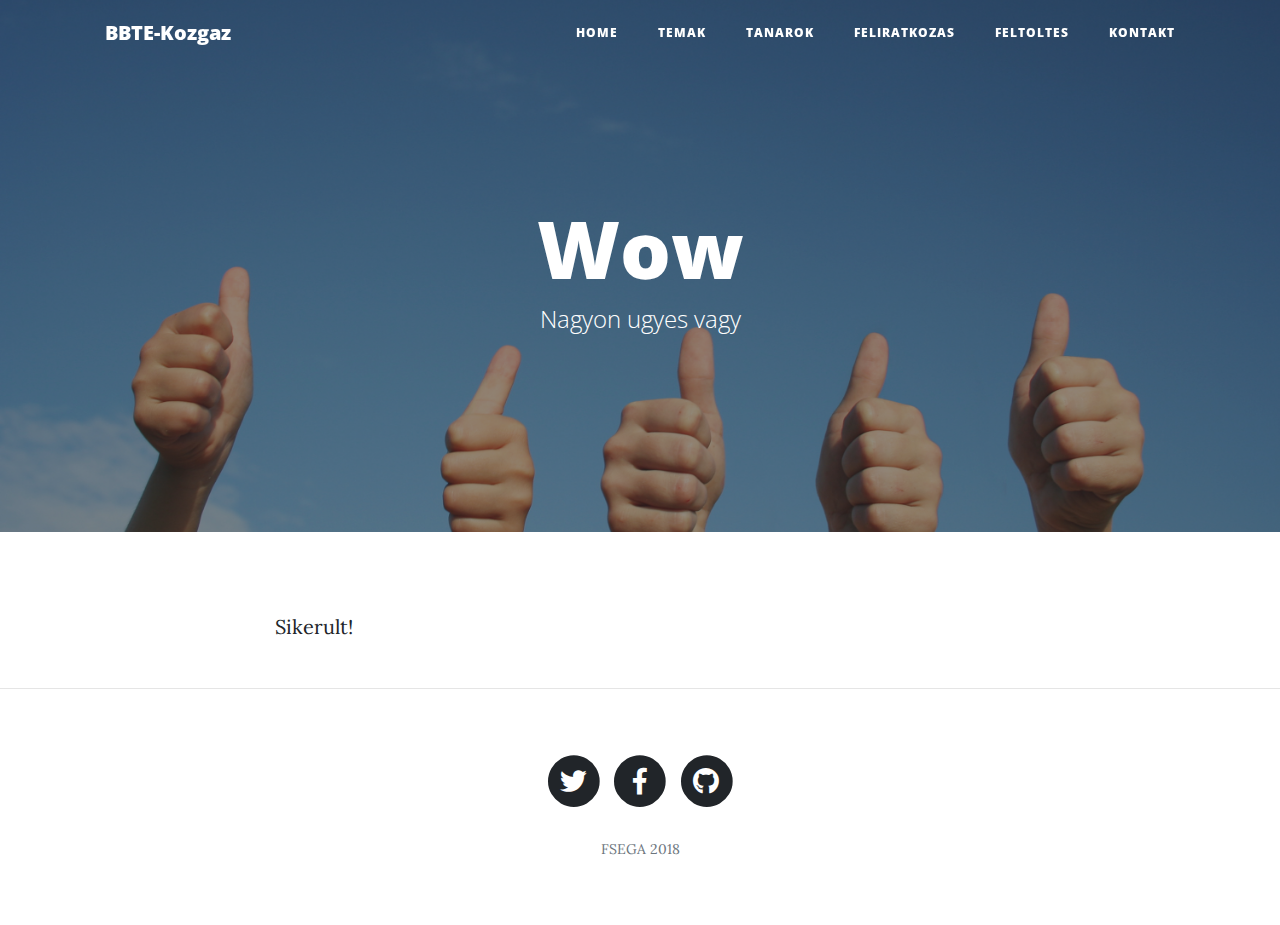
<file: Index/Succes.html>
<!DOCTYPE html>
<html lang="en">

<head>

    <meta charset="utf-8">
    <meta name="viewport" content="width=device-width, initial-scale=1, shrink-to-fit=no">
    <meta name="description" content="">
    <meta name="author" content="">

    <title>Szakdolgozat orientacio</title>

    <!-- Bootstrap core CSS -->
    <link href="../vendor/bootstrap/css/bootstrap.min.css" rel="stylesheet">

    <!-- Custom fonts for this template -->
    <link href="../vendor/fontawesome-free/css/all.min.css" rel="stylesheet" type="text/css">
    <link href='https://fonts.googleapis.com/css?family=Lora:400,700,400italic,700italic' rel='stylesheet' type='text/css'>
    <link href='https://fonts.googleapis.com/css?family=Open+Sans:300italic,400italic,600italic,700italic,800italic,400,300,600,700,800' rel='stylesheet' type='text/css'>

    <!-- Custom styles for this template -->
    <link href="../css/clean-blog.min.css" rel="stylesheet">

</head>

<body>

<!-- Navigation -->
<nav class="navbar navbar-expand-lg navbar-light fixed-top" id="mainNav">
    <div class="container">
        <a class="navbar-brand" href="http://hu.econ.ubbcluj.ro">BBTE-Kozgaz</a>
        <button class="navbar-toggler navbar-toggler-right" type="button" data-toggle="collapse" data-target="#navbarResponsive" aria-controls="navbarResponsive" aria-expanded="false" aria-label="Toggle navigation">
            Menu
            <i class="fas fa-bars"></i>
        </button>
        <div class="collapse navbar-collapse" id="navbarResponsive">
            <ul class="navbar-nav ml-auto">
                <li class="nav-item">
                    <a class="nav-link" href="index.html">Home</a>
                </li>
                <li class="nav-item">
                    <a class="nav-link" href="../CheckLogin/tema1.php">Temak</a>
                </li>
                <li class="nav-item">
                    <a class="nav-link" href="../CheckLogin/tanar1.php">Tanarok</a>
                </li>
                <li class="nav-item">
                    <a class="nav-link" href="form.html">Feliratkozas</a>
                </li>
                <li class="nav-item">
                    <a class="nav-link" href="../CheckLogin/feltolt1.php">Feltoltes</a>
                </li>
                <li class="nav-item">
                    <a class="nav-link" href="contact.html">KontaKt</a>
                </li>
            </ul>
        </div>
    </div>
</nav>

<!-- Page Header -->
<header class="masthead" style="background-image: url('../img/Succes.jpeg')">
    <div class="overlay"></div>
    <div class="container">
        <div class="row">
            <div class="col-lg-8 col-md-10 mx-auto">
                <div class="page-heading">
                    <h1>Wow</h1>
                    <span class="subheading">Nagyon ugyes vagy</span>
                </div>
            </div>
        </div>
    </div>
</header>

<!-- Main Content -->
<div class="container">
    <div class="row">
        <div class="col-lg-8 col-md-10 mx-auto">
           <p> Sikerult! </p>
        </div>
    </div>
</div>

<hr>

<!-- Footer -->
<footer>
    <div class="container">
        <div class="row">
            <div class="col-lg-8 col-md-10 mx-auto">
                <ul class="list-inline text-center">
                    <li class="list-inline-item">
                        <a href="#">
                  <span class="fa-stack fa-lg">
                    <i class="fas fa-circle fa-stack-2x"></i>
                    <i class="fab fa-twitter fa-stack-1x fa-inverse"></i>
                  </span>
                        </a>
                    </li>
                    <li class="list-inline-item">
                        <a href="#">
                  <span class="fa-stack fa-lg">
                    <i class="fas fa-circle fa-stack-2x"></i>
                    <i class="fab fa-facebook-f fa-stack-1x fa-inverse"></i>
                  </span>
                        </a>
                    </li>
                    <li class="list-inline-item">
                        <a href="#">
                  <span class="fa-stack fa-lg">
                    <i class="fas fa-circle fa-stack-2x"></i>
                    <i class="fab fa-github fa-stack-1x fa-inverse"></i>
                  </span>
                        </a>
                    </li>
                </ul>
                <p class="copyright text-muted">FSEGA 2018</p>
            </div>
        </div>
    </div>
</footer>

<!-- Bootstrap core JavaScript -->
<script src="../vendor/jquery/jquery.min.js"></script>
<script src="../vendor/bootstrap/js/bootstrap.bundle.min.js"></script>

<!-- Contact Form JavaScript -->
<script src="../js/jqBootstrapValidation.js"></script>
<script src="../js/contact_me.js"></script>

<!-- Custom scripts for this template -->
<script src="../js/clean-blog.min.js"></script>

</body>

</html>
</file>
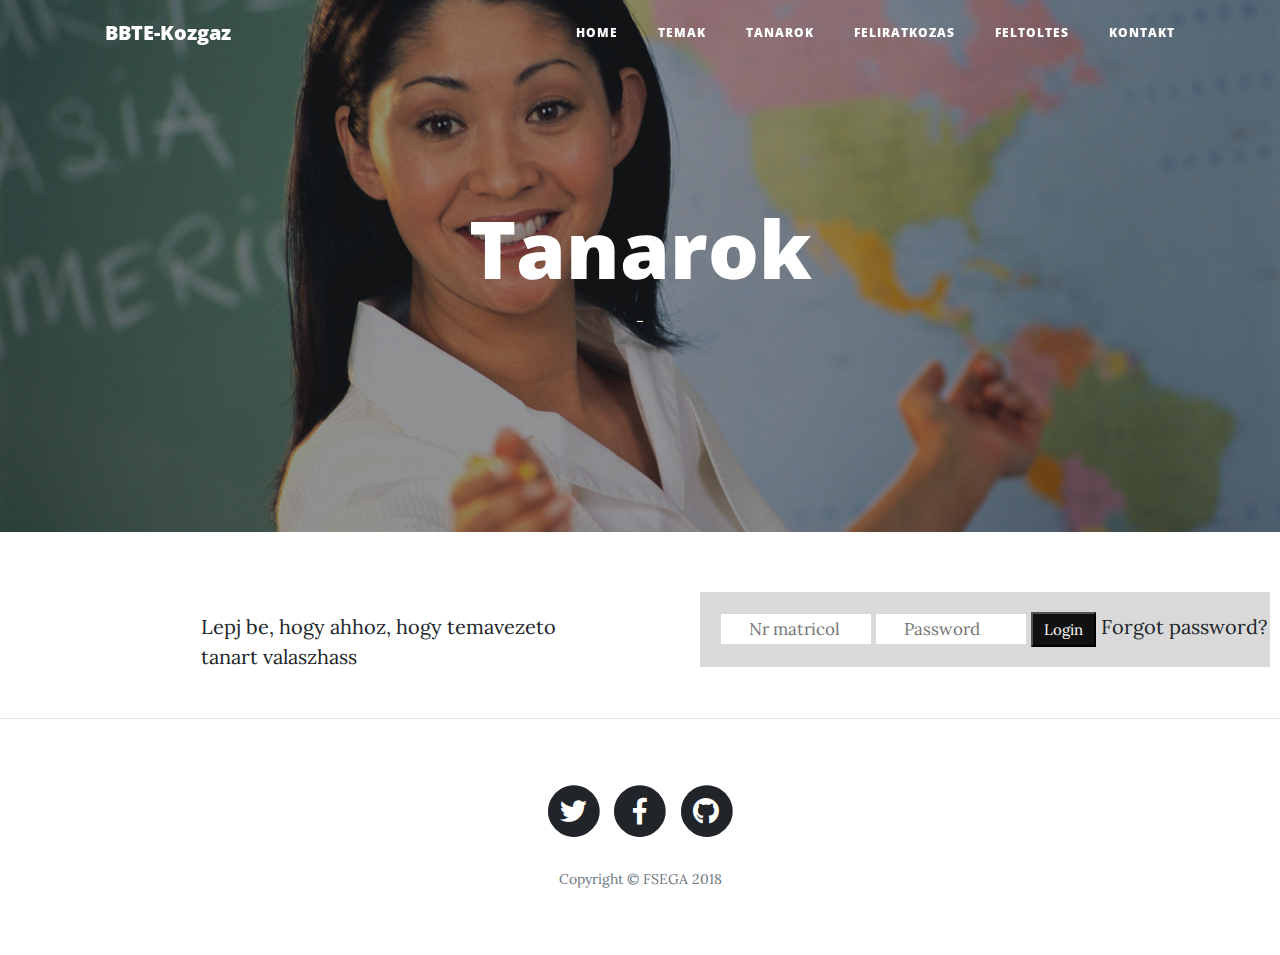
<file: Index/tanarok.html>
<!DOCTYPE html>
<html lang="en">

  <head>

    <meta charset="utf-8">
    <meta name="viewport" content="width=device-width, initial-scale=1, shrink-to-fit=no">
    <meta name="description" content="">
    <meta name="author" content="">

    <title>Szakdolgozat orientacio</title>

    <!-- Bootstrap core CSS -->
    <link href="../vendor/bootstrap/css/bootstrap.min.css" rel="stylesheet">

    <!-- Custom fonts for this template -->
    <link href="../vendor/fontawesome-free/css/all.min.css" rel="stylesheet" type="text/css">
    <link href='https://fonts.googleapis.com/css?family=Lora:400,700,400italic,700italic' rel='stylesheet' type='text/css'>
    <link href='https://fonts.googleapis.com/css?family=Open+Sans:300italic,400italic,600italic,700italic,800italic,400,300,600,700,800' rel='stylesheet' type='text/css'>

    <!-- Custom styles for this template -->
    <link href="../css/clean-blog.min.css" rel="stylesheet">

  </head>

  <body>

    <!-- Navigation -->
    <nav class="navbar navbar-expand-lg navbar-light fixed-top" id="mainNav">
      <div class="container">
        <a class="navbar-brand" href="http://hu.econ.ubbcluj.ro">BBTE-Kozgaz</a>
        <button class="navbar-toggler navbar-toggler-right" type="button" data-toggle="collapse" data-target="#navbarResponsive" aria-controls="navbarResponsive" aria-expanded="false" aria-label="Toggle navigation">
          Menu
          <i class="fas fa-bars"></i>
        </button>
        <div class="collapse navbar-collapse" id="navbarResponsive">
          <ul class="navbar-nav ml-auto">
            <li class="nav-item">
              <a class="nav-link" href="index.html">Home</a>
            </li>
            <li class="nav-item">
              <a class="nav-link" href="../CheckLogin/tema1.php">Temak</a>
            </li>
            <li class="nav-item">
              <a class="nav-link" href="../CheckLogin/tanar1.php">Tanarok</a>
            </li>
            <li class="nav-item">
              <a class="nav-link" href="form.html">Feliratkozas</a>
            </li>
            <li class="nav-item">
              <a class="nav-link" href="../CheckLogin/feltolt1.php">Feltoltes</a>
            </li>
            <li class="nav-item">
              <a class="nav-link" href="contact.html">KontaKt</a>
            </li>
          </ul>
        </div>
      </div>
    </nav>

    <!-- Page Header -->
    <header class="masthead" style="background-image: url('../img/teacher.jpg')">
      <div class="overlay"></div>
      <div class="container">
        <div class="row">
          <div class="col-lg-8 col-md-10 mx-auto">
            <div class="page-heading">
              <h1>Tanarok</h1>
              <span class="subheading"> - </span>
            </div>
          </div>
        </div>
      </div>
    </header>

    <div class="loginbox">  
      <form class="loginform" action="../Login/tanarLogin.php" method="get">
        <input type="text" name="szam" placeholder="Nr matricol">
        <input type="password" placeholder="Password" name="passw">
        <button type="submit" name="submit"> Login </button>
        <a href=""> Forgot password? </a>
    </form>
    </div>

    <!-- Main Content -->
    <div class="container">
      <div class="row">
        <div class="col-lg-8 col-md-10 mx-auto">
          <p>Lepj be, hogy ahhoz, hogy temavezeto tanart valaszhass</p>
        </div>
      </div>
    </div>

    <hr>

    <!-- Footer -->
    <footer>
      <div class="container">
        <div class="row">
          <div class="col-lg-8 col-md-10 mx-auto">
            <ul class="list-inline text-center">
              <li class="list-inline-item">
                <a href="#">
                  <span class="fa-stack fa-lg">
                    <i class="fas fa-circle fa-stack-2x"></i>
                    <i class="fab fa-twitter fa-stack-1x fa-inverse"></i>
                  </span>
                </a>
              </li>
              <li class="list-inline-item">
                <a href="#">
                  <span class="fa-stack fa-lg">
                    <i class="fas fa-circle fa-stack-2x"></i>
                    <i class="fab fa-facebook-f fa-stack-1x fa-inverse"></i>
                  </span>
                </a>
              </li>
              <li class="list-inline-item">
                <a href="#">
                  <span class="fa-stack fa-lg">
                    <i class="fas fa-circle fa-stack-2x"></i>
                    <i class="fab fa-github fa-stack-1x fa-inverse"></i>
                  </span>
                </a>
              </li>
            </ul>
            <p class="copyright text-muted">Copyright &copy; FSEGA 2018</p>
          </div>
        </div>
      </div>
    </footer>

    <!-- Bootstrap core JavaScript -->
    <script src="../vendor/jquery/jquery.min.js"></script>
    <script src="../vendor/bootstrap/js/bootstrap.bundle.min.js"></script>

    <!-- Contact Form JavaScript -->
    <script src="../js/jqBootstrapValidation.js"></script>
    <script src="../js/contact_me.js"></script>

    <!-- Custom scripts for this template -->
    <script src="../js/clean-blog.min.js"></script>

  </body>

</html>
</file>
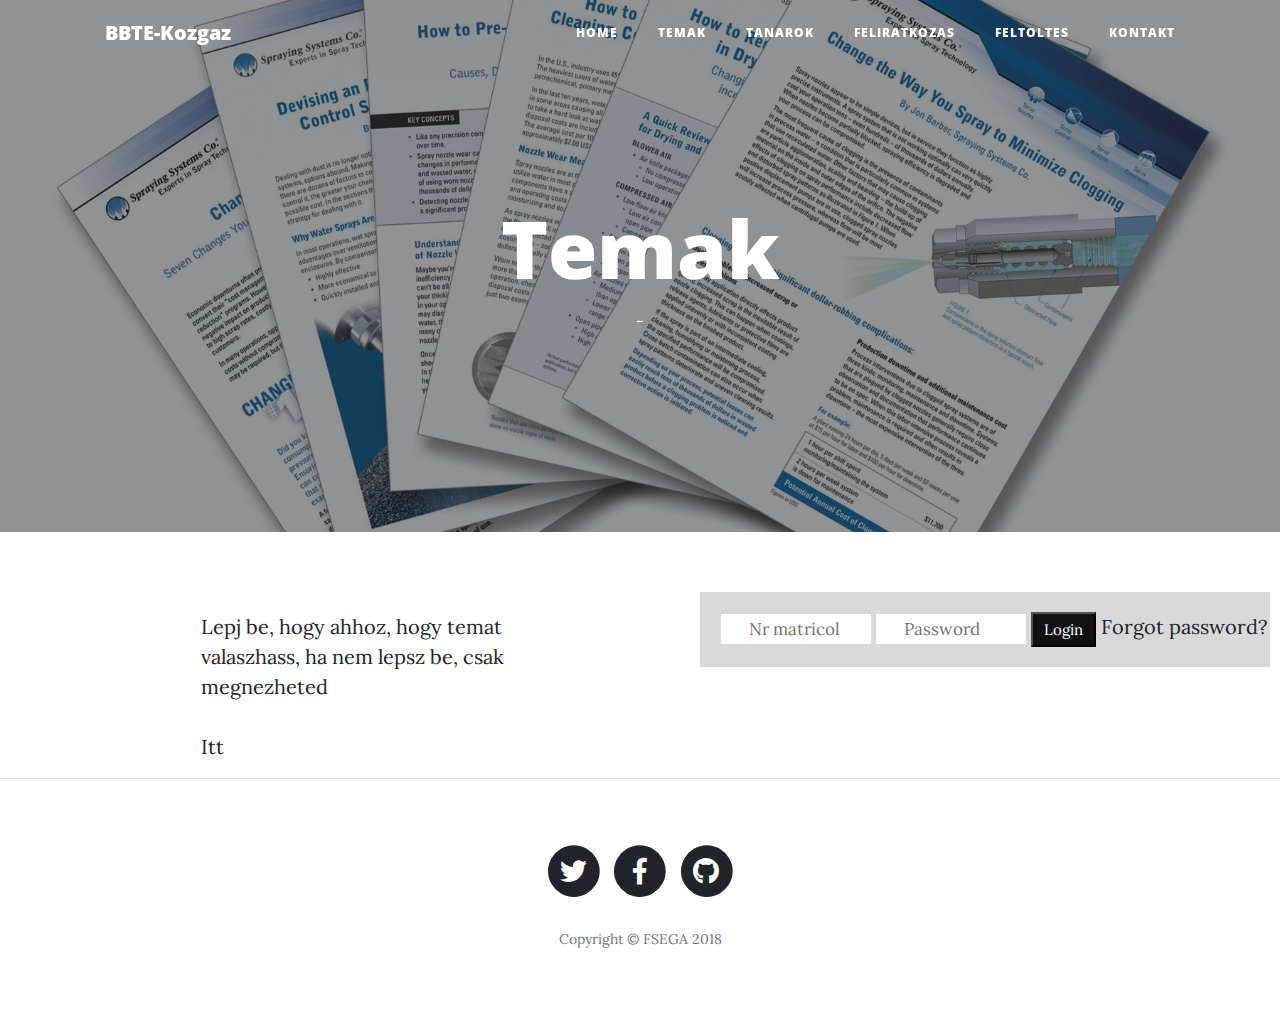
<file: Index/temak.html>
<!DOCTYPE html>
<html lang="en">

  <head>

    <meta charset="utf-8">
    <meta name="viewport" content="width=device-width, initial-scale=1, shrink-to-fit=no">
    <meta name="description" content="">
    <meta name="author" content="">

    <title>Szakdolgozat orientacio</title>

    <!-- Bootstrap core CSS -->
    <link href="../vendor/bootstrap/css/bootstrap.min.css" rel="stylesheet">

    <!-- Custom fonts for this template -->
    <link href="../vendor/fontawesome-free/css/all.min.css" rel="stylesheet" type="text/css">
    <link href='https://fonts.googleapis.com/css?family=Lora:400,700,400italic,700italic' rel='stylesheet' type='text/css'>
    <link href='https://fonts.googleapis.com/css?family=Open+Sans:300italic,400italic,600italic,700italic,800italic,400,300,600,700,800' rel='stylesheet' type='text/css'>

    <!-- Custom styles for this template -->
    <link href="../css/clean-blog.min.css" rel="stylesheet">

  </head>

  <body>

    <!-- Navigation -->
    <nav class="navbar navbar-expand-lg navbar-light fixed-top" id="mainNav">
      <div class="container">
        <a class="navbar-brand" href="http://hu.econ.ubbcluj.ro">BBTE-Kozgaz</a>
        <button class="navbar-toggler navbar-toggler-right" type="button" data-toggle="collapse" data-target="#navbarResponsive" aria-controls="navbarResponsive" aria-expanded="false" aria-label="Toggle navigation">
          Menu
          <i class="fas fa-bars"></i>
        </button>
        <div class="collapse navbar-collapse" id="navbarResponsive">
          <ul class="navbar-nav ml-auto">
            <li class="nav-item">
              <a class="nav-link" href="index.html">Home</a>
            </li>
            <li class="nav-item">
              <a class="nav-link" href="../CheckLogin/tema1.php">Temak</a>
            </li>
            <li class="nav-item">
              <a class="nav-link" href="../CheckLogin/tanar1.php">Tanarok</a>
            </li>
            <li class="nav-item">
              <a class="nav-link" href="form.html">Feliratkozas</a>
            </li>
            <li class="nav-item">
              <a class="nav-link" href="../CheckLogin/feltolt1.php">Feltoltes</a>
            </li>
            <li class="nav-item">
              <a class="nav-link" href="contact.html">KontaKt</a>
            </li>
          </ul>
        </div>
      </div>
    </nav>

    <!-- Page Header -->
    <header class="masthead" style="background-image: url('../img/theme.jpg')">
      <div class="overlay"></div>
      <div class="container">
        <div class="row">
          <div class="col-lg-8 col-md-10 mx-auto">
            <div class="page-heading">
              <h1>Temak</h1>
              <span class="subheading"> - </span>
            </div>
          </div>
        </div>
      </div>
    </header>

    <div class="loginbox">  
      <form class="loginform" action="../Login/temaLogin.php" method="get">
        <input type="text" name="szam" placeholder="Nr matricol">
        <input type="password" placeholder="Password" name="passw">
        <button type="submit" name="submit"> Login </button>
        <a href=""> Forgot password? </a>
    </form>
    </div>

    <!-- Main Content -->
    <div class="container">
      <div class="row">
        <div class="col-lg-8 col-md-10 mx-auto">
          <p>Lepj be, hogy ahhoz, hogy temat valaszhass, ha nem lepsz be, csak megnezheted</p>
          <a href="http://hu.econ.ubbcluj.ro/data/pdf/Vegzosoknek/Szakdolgozat%20tema%20javaslatok%20%20%202018-2019.pdf"> Itt </a>
        </div>
      </div>
    </div>

    <hr>

    <!-- Footer -->
    <footer>
      <div class="container">
        <div class="row">
          <div class="col-lg-8 col-md-10 mx-auto">
            <ul class="list-inline text-center">
              <li class="list-inline-item">
                <a href="#">
                  <span class="fa-stack fa-lg">
                    <i class="fas fa-circle fa-stack-2x"></i>
                    <i class="fab fa-twitter fa-stack-1x fa-inverse"></i>
                  </span>
                </a>
              </li>
              <li class="list-inline-item">
                <a href="#">
                  <span class="fa-stack fa-lg">
                    <i class="fas fa-circle fa-stack-2x"></i>
                    <i class="fab fa-facebook-f fa-stack-1x fa-inverse"></i>
                  </span>
                </a>
              </li>
              <li class="list-inline-item">
                <a href="#">
                  <span class="fa-stack fa-lg">
                    <i class="fas fa-circle fa-stack-2x"></i>
                    <i class="fab fa-github fa-stack-1x fa-inverse"></i>
                  </span>
                </a>
              </li>
            </ul>
            <p class="copyright text-muted">Copyright &copy; FSEGA 2018</p>
          </div>
        </div>
      </div>
    </footer>

    <!-- Bootstrap core JavaScript -->
    <script src="../vendor/jquery/jquery.min.js"></script>
    <script src="../vendor/bootstrap/js/bootstrap.bundle.min.js"></script>

    <!-- Contact Form JavaScript -->
    <script src="../js/jqBootstrapValidation.js"></script>
    <script src="../js/contact_me.js"></script>

    <!-- Custom scripts for this template -->
    <script src="../js/clean-blog.min.js"></script>

  </body>

</html>
</file>
<file: vendor/fontawesome-free/css/all.min.css>
/*!
 * Font Awesome Free 5.3.1 by @fontawesome - https://fontawesome.com
 * License - https://fontawesome.com/license/free (Icons: CC BY 4.0, Fonts: SIL OFL 1.1, Code: MIT License)
 */
.fa,.fab,.fal,.far,.fas{-moz-osx-font-smoothing:grayscale;-webkit-font-smoothing:antialiased;display:inline-block;font-style:normal;font-variant:normal;text-rendering:auto;line-height:1}.fa-lg{font-size:1.33333em;line-height:.75em;vertical-align:-.0667em}.fa-xs{font-size:.75em}.fa-sm{font-size:.875em}.fa-1x{font-size:1em}.fa-2x{font-size:2em}.fa-3x{font-size:3em}.fa-4x{font-size:4em}.fa-5x{font-size:5em}.fa-6x{font-size:6em}.fa-7x{font-size:7em}.fa-8x{font-size:8em}.fa-9x{font-size:9em}.fa-10x{font-size:10em}.fa-fw{text-align:center;width:1.25em}.fa-ul{list-style-type:none;margin-left:2.5em;padding-left:0}.fa-ul>li{position:relative}.fa-li{left:-2em;position:absolute;text-align:center;width:2em;line-height:inherit}.fa-border{border:.08em solid #eee;border-radius:.1em;padding:.2em .25em .15em}.fa-pull-left{float:left}.fa-pull-right{float:right}.fa.fa-pull-left,.fab.fa-pull-left,.fal.fa-pull-left,.far.fa-pull-left,.fas.fa-pull-left{margin-right:.3em}.fa.fa-pull-right,.fab.fa-pull-right,.fal.fa-pull-right,.far.fa-pull-right,.fas.fa-pull-right{margin-left:.3em}.fa-spin{animation:fa-spin 2s infinite linear}.fa-pulse{animation:fa-spin 1s infinite steps(8)}@keyframes fa-spin{0%{transform:rotate(0deg)}to{transform:rotate(1turn)}}.fa-rotate-90{-ms-filter:"progid:DXImageTransform.Microsoft.BasicImage(rotation=1)";transform:rotate(90deg)}.fa-rotate-180{-ms-filter:"progid:DXImageTransform.Microsoft.BasicImage(rotation=2)";transform:rotate(180deg)}.fa-rotate-270{-ms-filter:"progid:DXImageTransform.Microsoft.BasicImage(rotation=3)";transform:rotate(270deg)}.fa-flip-horizontal{-ms-filter:"progid:DXImageTransform.Microsoft.BasicImage(rotation=0, mirror=1)";transform:scaleX(-1)}.fa-flip-vertical{transform:scaleY(-1)}.fa-flip-horizontal.fa-flip-vertical,.fa-flip-vertical{-ms-filter:"progid:DXImageTransform.Microsoft.BasicImage(rotation=2, mirror=1)"}.fa-flip-horizontal.fa-flip-vertical{transform:scale(-1)}:root .fa-flip-horizontal,:root .fa-flip-vertical,:root .fa-rotate-90,:root .fa-rotate-180,:root .fa-rotate-270{-webkit-filter:none;filter:none}.fa-stack{display:inline-block;height:2em;line-height:2em;position:relative;vertical-align:middle;width:2em}.fa-stack-1x,.fa-stack-2x{left:0;position:absolute;text-align:center;width:100%}.fa-stack-1x{line-height:inherit}.fa-stack-2x{font-size:2em}.fa-inverse{color:#fff}.fa-500px:before{content:"\f26e"}.fa-accessible-icon:before{content:"\f368"}.fa-accusoft:before{content:"\f369"}.fa-ad:before{content:"\f641"}.fa-address-book:before{content:"\f2b9"}.fa-address-card:before{content:"\f2bb"}.fa-adjust:before{content:"\f042"}.fa-adn:before{content:"\f170"}.fa-adversal:before{content:"\f36a"}.fa-affiliatetheme:before{content:"\f36b"}.fa-air-freshener:before{content:"\f5d0"}.fa-algolia:before{content:"\f36c"}.fa-align-center:before{content:"\f037"}.fa-align-justify:before{content:"\f039"}.fa-align-left:before{content:"\f036"}.fa-align-right:before{content:"\f038"}.fa-alipay:before{content:"\f642"}.fa-allergies:before{content:"\f461"}.fa-amazon:before{content:"\f270"}.fa-amazon-pay:before{content:"\f42c"}.fa-ambulance:before{content:"\f0f9"}.fa-american-sign-language-interpreting:before{content:"\f2a3"}.fa-amilia:before{content:"\f36d"}.fa-anchor:before{content:"\f13d"}.fa-android:before{content:"\f17b"}.fa-angellist:before{content:"\f209"}.fa-angle-double-down:before{content:"\f103"}.fa-angle-double-left:before{content:"\f100"}.fa-angle-double-right:before{content:"\f101"}.fa-angle-double-up:before{content:"\f102"}.fa-angle-down:before{content:"\f107"}.fa-angle-left:before{content:"\f104"}.fa-angle-right:before{content:"\f105"}.fa-angle-up:before{content:"\f106"}.fa-angry:before{content:"\f556"}.fa-angrycreative:before{content:"\f36e"}.fa-angular:before{content:"\f420"}.fa-ankh:before{content:"\f644"}.fa-app-store:before{content:"\f36f"}.fa-app-store-ios:before{content:"\f370"}.fa-apper:before{content:"\f371"}.fa-apple:before{content:"\f179"}.fa-apple-alt:before{content:"\f5d1"}.fa-apple-pay:before{content:"\f415"}.fa-archive:before{content:"\f187"}.fa-archway:before{content:"\f557"}.fa-arrow-alt-circle-down:before{content:"\f358"}.fa-arrow-alt-circle-left:before{content:"\f359"}.fa-arrow-alt-circle-right:before{content:"\f35a"}.fa-arrow-alt-circle-up:before{content:"\f35b"}.fa-arrow-circle-down:before{content:"\f0ab"}.fa-arrow-circle-left:before{content:"\f0a8"}.fa-arrow-circle-right:before{content:"\f0a9"}.fa-arrow-circle-up:before{content:"\f0aa"}.fa-arrow-down:before{content:"\f063"}.fa-arrow-left:before{content:"\f060"}.fa-arrow-right:before{content:"\f061"}.fa-arrow-up:before{content:"\f062"}.fa-arrows-alt:before{content:"\f0b2"}.fa-arrows-alt-h:before{content:"\f337"}.fa-arrows-alt-v:before{content:"\f338"}.fa-assistive-listening-systems:before{content:"\f2a2"}.fa-asterisk:before{content:"\f069"}.fa-asymmetrik:before{content:"\f372"}.fa-at:before{content:"\f1fa"}.fa-atlas:before{content:"\f558"}.fa-atom:before{content:"\f5d2"}.fa-audible:before{content:"\f373"}.fa-audio-description:before{content:"\f29e"}.fa-autoprefixer:before{content:"\f41c"}.fa-avianex:before{content:"\f374"}.fa-aviato:before{content:"\f421"}.fa-award:before{content:"\f559"}.fa-aws:before{content:"\f375"}.fa-backspace:before{content:"\f55a"}.fa-backward:before{content:"\f04a"}.fa-balance-scale:before{content:"\f24e"}.fa-ban:before{content:"\f05e"}.fa-band-aid:before{content:"\f462"}.fa-bandcamp:before{content:"\f2d5"}.fa-barcode:before{content:"\f02a"}.fa-bars:before{content:"\f0c9"}.fa-baseball-ball:before{content:"\f433"}.fa-basketball-ball:before{content:"\f434"}.fa-bath:before{content:"\f2cd"}.fa-battery-empty:before{content:"\f244"}.fa-battery-full:before{content:"\f240"}.fa-battery-half:before{content:"\f242"}.fa-battery-quarter:before{content:"\f243"}.fa-battery-three-quarters:before{content:"\f241"}.fa-bed:before{content:"\f236"}.fa-beer:before{content:"\f0fc"}.fa-behance:before{content:"\f1b4"}.fa-behance-square:before{content:"\f1b5"}.fa-bell:before{content:"\f0f3"}.fa-bell-slash:before{content:"\f1f6"}.fa-bezier-curve:before{content:"\f55b"}.fa-bible:before{content:"\f647"}.fa-bicycle:before{content:"\f206"}.fa-bimobject:before{content:"\f378"}.fa-binoculars:before{content:"\f1e5"}.fa-birthday-cake:before{content:"\f1fd"}.fa-bitbucket:before{content:"\f171"}.fa-bitcoin:before{content:"\f379"}.fa-bity:before{content:"\f37a"}.fa-black-tie:before{content:"\f27e"}.fa-blackberry:before{content:"\f37b"}.fa-blender:before{content:"\f517"}.fa-blind:before{content:"\f29d"}.fa-blogger:before{content:"\f37c"}.fa-blogger-b:before{content:"\f37d"}.fa-bluetooth:before{content:"\f293"}.fa-bluetooth-b:before{content:"\f294"}.fa-bold:before{content:"\f032"}.fa-bolt:before{content:"\f0e7"}.fa-bomb:before{content:"\f1e2"}.fa-bone:before{content:"\f5d7"}.fa-bong:before{content:"\f55c"}.fa-book:before{content:"\f02d"}.fa-book-open:before{content:"\f518"}.fa-book-reader:before{content:"\f5da"}.fa-bookmark:before{content:"\f02e"}.fa-bowling-ball:before{content:"\f436"}.fa-box:before{content:"\f466"}.fa-box-open:before{content:"\f49e"}.fa-boxes:before{content:"\f468"}.fa-braille:before{content:"\f2a1"}.fa-brain:before{content:"\f5dc"}.fa-briefcase:before{content:"\f0b1"}.fa-briefcase-medical:before{content:"\f469"}.fa-broadcast-tower:before{content:"\f519"}.fa-broom:before{content:"\f51a"}.fa-brush:before{content:"\f55d"}.fa-btc:before{content:"\f15a"}.fa-bug:before{content:"\f188"}.fa-building:before{content:"\f1ad"}.fa-bullhorn:before{content:"\f0a1"}.fa-bullseye:before{content:"\f140"}.fa-burn:before{content:"\f46a"}.fa-buromobelexperte:before{content:"\f37f"}.fa-bus:before{content:"\f207"}.fa-bus-alt:before{content:"\f55e"}.fa-business-time:before{content:"\f64a"}.fa-buysellads:before{content:"\f20d"}.fa-calculator:before{content:"\f1ec"}.fa-calendar:before{content:"\f133"}.fa-calendar-alt:before{content:"\f073"}.fa-calendar-check:before{content:"\f274"}.fa-calendar-minus:before{content:"\f272"}.fa-calendar-plus:before{content:"\f271"}.fa-calendar-times:before{content:"\f273"}.fa-camera:before{content:"\f030"}.fa-camera-retro:before{content:"\f083"}.fa-cannabis:before{content:"\f55f"}.fa-capsules:before{content:"\f46b"}.fa-car:before{content:"\f1b9"}.fa-car-alt:before{content:"\f5de"}.fa-car-battery:before{content:"\f5df"}.fa-car-crash:before{content:"\f5e1"}.fa-car-side:before{content:"\f5e4"}.fa-caret-down:before{content:"\f0d7"}.fa-caret-left:before{content:"\f0d9"}.fa-caret-right:before{content:"\f0da"}.fa-caret-square-down:before{content:"\f150"}.fa-caret-square-left:before{content:"\f191"}.fa-caret-square-right:before{content:"\f152"}.fa-caret-square-up:before{content:"\f151"}.fa-caret-up:before{content:"\f0d8"}.fa-cart-arrow-down:before{content:"\f218"}.fa-cart-plus:before{content:"\f217"}.fa-cc-amazon-pay:before{content:"\f42d"}.fa-cc-amex:before{content:"\f1f3"}.fa-cc-apple-pay:before{content:"\f416"}.fa-cc-diners-club:before{content:"\f24c"}.fa-cc-discover:before{content:"\f1f2"}.fa-cc-jcb:before{content:"\f24b"}.fa-cc-mastercard:before{content:"\f1f1"}.fa-cc-paypal:before{content:"\f1f4"}.fa-cc-stripe:before{content:"\f1f5"}.fa-cc-visa:before{content:"\f1f0"}.fa-centercode:before{content:"\f380"}.fa-certificate:before{content:"\f0a3"}.fa-chalkboard:before{content:"\f51b"}.fa-chalkboard-teacher:before{content:"\f51c"}.fa-charging-station:before{content:"\f5e7"}.fa-chart-area:before{content:"\f1fe"}.fa-chart-bar:before{content:"\f080"}.fa-chart-line:before{content:"\f201"}.fa-chart-pie:before{content:"\f200"}.fa-check:before{content:"\f00c"}.fa-check-circle:before{content:"\f058"}.fa-check-double:before{content:"\f560"}.fa-check-square:before{content:"\f14a"}.fa-chess:before{content:"\f439"}.fa-chess-bishop:before{content:"\f43a"}.fa-chess-board:before{content:"\f43c"}.fa-chess-king:before{content:"\f43f"}.fa-chess-knight:before{content:"\f441"}.fa-chess-pawn:before{content:"\f443"}.fa-chess-queen:before{content:"\f445"}.fa-chess-rook:before{content:"\f447"}.fa-chevron-circle-down:before{content:"\f13a"}.fa-chevron-circle-left:before{content:"\f137"}.fa-chevron-circle-right:before{content:"\f138"}.fa-chevron-circle-up:before{content:"\f139"}.fa-chevron-down:before{content:"\f078"}.fa-chevron-left:before{content:"\f053"}.fa-chevron-right:before{content:"\f054"}.fa-chevron-up:before{content:"\f077"}.fa-child:before{content:"\f1ae"}.fa-chrome:before{content:"\f268"}.fa-church:before{content:"\f51d"}.fa-circle:before{content:"\f111"}.fa-circle-notch:before{content:"\f1ce"}.fa-city:before{content:"\f64f"}.fa-clipboard:before{content:"\f328"}.fa-clipboard-check:before{content:"\f46c"}.fa-clipboard-list:before{content:"\f46d"}.fa-clock:before{content:"\f017"}.fa-clone:before{content:"\f24d"}.fa-closed-captioning:before{content:"\f20a"}.fa-cloud:before{content:"\f0c2"}.fa-cloud-download-alt:before{content:"\f381"}.fa-cloud-upload-alt:before{content:"\f382"}.fa-cloudscale:before{content:"\f383"}.fa-cloudsmith:before{content:"\f384"}.fa-cloudversify:before{content:"\f385"}.fa-cocktail:before{content:"\f561"}.fa-code:before{content:"\f121"}.fa-code-branch:before{content:"\f126"}.fa-codepen:before{content:"\f1cb"}.fa-codiepie:before{content:"\f284"}.fa-coffee:before{content:"\f0f4"}.fa-cog:before{content:"\f013"}.fa-cogs:before{content:"\f085"}.fa-coins:before{content:"\f51e"}.fa-columns:before{content:"\f0db"}.fa-comment:before{content:"\f075"}.fa-comment-alt:before{content:"\f27a"}.fa-comment-dollar:before{content:"\f651"}.fa-comment-dots:before{content:"\f4ad"}.fa-comment-slash:before{content:"\f4b3"}.fa-comments:before{content:"\f086"}.fa-comments-dollar:before{content:"\f653"}.fa-compact-disc:before{content:"\f51f"}.fa-compass:before{content:"\f14e"}.fa-compress:before{content:"\f066"}.fa-concierge-bell:before{content:"\f562"}.fa-connectdevelop:before{content:"\f20e"}.fa-contao:before{content:"\f26d"}.fa-cookie:before{content:"\f563"}.fa-cookie-bite:before{content:"\f564"}.fa-copy:before{content:"\f0c5"}.fa-copyright:before{content:"\f1f9"}.fa-couch:before{content:"\f4b8"}.fa-cpanel:before{content:"\f388"}.fa-creative-commons:before{content:"\f25e"}.fa-creative-commons-by:before{content:"\f4e7"}.fa-creative-commons-nc:before{content:"\f4e8"}.fa-creative-commons-nc-eu:before{content:"\f4e9"}.fa-creative-commons-nc-jp:before{content:"\f4ea"}.fa-creative-commons-nd:before{content:"\f4eb"}.fa-creative-commons-pd:before{content:"\f4ec"}.fa-creative-commons-pd-alt:before{content:"\f4ed"}.fa-creative-commons-remix:before{content:"\f4ee"}.fa-creative-commons-sa:before{content:"\f4ef"}.fa-creative-commons-sampling:before{content:"\f4f0"}.fa-creative-commons-sampling-plus:before{content:"\f4f1"}.fa-creative-commons-share:before{content:"\f4f2"}.fa-credit-card:before{content:"\f09d"}.fa-crop:before{content:"\f125"}.fa-crop-alt:before{content:"\f565"}.fa-cross:before{content:"\f654"}.fa-crosshairs:before{content:"\f05b"}.fa-crow:before{content:"\f520"}.fa-crown:before{content:"\f521"}.fa-css3:before{content:"\f13c"}.fa-css3-alt:before{content:"\f38b"}.fa-cube:before{content:"\f1b2"}.fa-cubes:before{content:"\f1b3"}.fa-cut:before{content:"\f0c4"}.fa-cuttlefish:before{content:"\f38c"}.fa-d-and-d:before{content:"\f38d"}.fa-dashcube:before{content:"\f210"}.fa-database:before{content:"\f1c0"}.fa-deaf:before{content:"\f2a4"}.fa-delicious:before{content:"\f1a5"}.fa-deploydog:before{content:"\f38e"}.fa-deskpro:before{content:"\f38f"}.fa-desktop:before{content:"\f108"}.fa-deviantart:before{content:"\f1bd"}.fa-dharmachakra:before{content:"\f655"}.fa-diagnoses:before{content:"\f470"}.fa-dice:before{content:"\f522"}.fa-dice-five:before{content:"\f523"}.fa-dice-four:before{content:"\f524"}.fa-dice-one:before{content:"\f525"}.fa-dice-six:before{content:"\f526"}.fa-dice-three:before{content:"\f527"}.fa-dice-two:before{content:"\f528"}.fa-digg:before{content:"\f1a6"}.fa-digital-ocean:before{content:"\f391"}.fa-digital-tachograph:before{content:"\f566"}.fa-directions:before{content:"\f5eb"}.fa-discord:before{content:"\f392"}.fa-discourse:before{content:"\f393"}.fa-divide:before{content:"\f529"}.fa-dizzy:before{content:"\f567"}.fa-dna:before{content:"\f471"}.fa-dochub:before{content:"\f394"}.fa-docker:before{content:"\f395"}.fa-dollar-sign:before{content:"\f155"}.fa-dolly:before{content:"\f472"}.fa-dolly-flatbed:before{content:"\f474"}.fa-donate:before{content:"\f4b9"}.fa-door-closed:before{content:"\f52a"}.fa-door-open:before{content:"\f52b"}.fa-dot-circle:before{content:"\f192"}.fa-dove:before{content:"\f4ba"}.fa-download:before{content:"\f019"}.fa-draft2digital:before{content:"\f396"}.fa-drafting-compass:before{content:"\f568"}.fa-draw-polygon:before{content:"\f5ee"}.fa-dribbble:before{content:"\f17d"}.fa-dribbble-square:before{content:"\f397"}.fa-dropbox:before{content:"\f16b"}.fa-drum:before{content:"\f569"}.fa-drum-steelpan:before{content:"\f56a"}.fa-drupal:before{content:"\f1a9"}.fa-dumbbell:before{content:"\f44b"}.fa-dyalog:before{content:"\f399"}.fa-earlybirds:before{content:"\f39a"}.fa-ebay:before{content:"\f4f4"}.fa-edge:before{content:"\f282"}.fa-edit:before{content:"\f044"}.fa-eject:before{content:"\f052"}.fa-elementor:before{content:"\f430"}.fa-ellipsis-h:before{content:"\f141"}.fa-ellipsis-v:before{content:"\f142"}.fa-ello:before{content:"\f5f1"}.fa-ember:before{content:"\f423"}.fa-empire:before{content:"\f1d1"}.fa-envelope:before{content:"\f0e0"}.fa-envelope-open:before{content:"\f2b6"}.fa-envelope-open-text:before{content:"\f658"}.fa-envelope-square:before{content:"\f199"}.fa-envira:before{content:"\f299"}.fa-equals:before{content:"\f52c"}.fa-eraser:before{content:"\f12d"}.fa-erlang:before{content:"\f39d"}.fa-ethereum:before{content:"\f42e"}.fa-etsy:before{content:"\f2d7"}.fa-euro-sign:before{content:"\f153"}.fa-exchange-alt:before{content:"\f362"}.fa-exclamation:before{content:"\f12a"}.fa-exclamation-circle:before{content:"\f06a"}.fa-exclamation-triangle:before{content:"\f071"}.fa-expand:before{content:"\f065"}.fa-expand-arrows-alt:before{content:"\f31e"}.fa-expeditedssl:before{content:"\f23e"}.fa-external-link-alt:before{content:"\f35d"}.fa-external-link-square-alt:before{content:"\f360"}.fa-eye:before{content:"\f06e"}.fa-eye-dropper:before{content:"\f1fb"}.fa-eye-slash:before{content:"\f070"}.fa-facebook:before{content:"\f09a"}.fa-facebook-f:before{content:"\f39e"}.fa-facebook-messenger:before{content:"\f39f"}.fa-facebook-square:before{content:"\f082"}.fa-fast-backward:before{content:"\f049"}.fa-fast-forward:before{content:"\f050"}.fa-fax:before{content:"\f1ac"}.fa-feather:before{content:"\f52d"}.fa-feather-alt:before{content:"\f56b"}.fa-female:before{content:"\f182"}.fa-fighter-jet:before{content:"\f0fb"}.fa-file:before{content:"\f15b"}.fa-file-alt:before{content:"\f15c"}.fa-file-archive:before{content:"\f1c6"}.fa-file-audio:before{content:"\f1c7"}.fa-file-code:before{content:"\f1c9"}.fa-file-contract:before{content:"\f56c"}.fa-file-download:before{content:"\f56d"}.fa-file-excel:before{content:"\f1c3"}.fa-file-export:before{content:"\f56e"}.fa-file-image:before{content:"\f1c5"}.fa-file-import:before{content:"\f56f"}.fa-file-invoice:before{content:"\f570"}.fa-file-invoice-dollar:before{content:"\f571"}.fa-file-medical:before{content:"\f477"}.fa-file-medical-alt:before{content:"\f478"}.fa-file-pdf:before{content:"\f1c1"}.fa-file-powerpoint:before{content:"\f1c4"}.fa-file-prescription:before{content:"\f572"}.fa-file-signature:before{content:"\f573"}.fa-file-upload:before{content:"\f574"}.fa-file-video:before{content:"\f1c8"}.fa-file-word:before{content:"\f1c2"}.fa-fill:before{content:"\f575"}.fa-fill-drip:before{content:"\f576"}.fa-film:before{content:"\f008"}.fa-filter:before{content:"\f0b0"}.fa-fingerprint:before{content:"\f577"}.fa-fire:before{content:"\f06d"}.fa-fire-extinguisher:before{content:"\f134"}.fa-firefox:before{content:"\f269"}.fa-first-aid:before{content:"\f479"}.fa-first-order:before{content:"\f2b0"}.fa-first-order-alt:before{content:"\f50a"}.fa-firstdraft:before{content:"\f3a1"}.fa-fish:before{content:"\f578"}.fa-flag:before{content:"\f024"}.fa-flag-checkered:before{content:"\f11e"}.fa-flask:before{content:"\f0c3"}.fa-flickr:before{content:"\f16e"}.fa-flipboard:before{content:"\f44d"}.fa-flushed:before{content:"\f579"}.fa-fly:before{content:"\f417"}.fa-folder:before{content:"\f07b"}.fa-folder-minus:before{content:"\f65d"}.fa-folder-open:before{content:"\f07c"}.fa-folder-plus:before{content:"\f65e"}.fa-font:before{content:"\f031"}.fa-font-awesome:before{content:"\f2b4"}.fa-font-awesome-alt:before{content:"\f35c"}.fa-font-awesome-flag:before{content:"\f425"}.fa-font-awesome-logo-full:before{content:"\f4e6"}.fa-fonticons:before{content:"\f280"}.fa-fonticons-fi:before{content:"\f3a2"}.fa-football-ball:before{content:"\f44e"}.fa-fort-awesome:before{content:"\f286"}.fa-fort-awesome-alt:before{content:"\f3a3"}.fa-forumbee:before{content:"\f211"}.fa-forward:before{content:"\f04e"}.fa-foursquare:before{content:"\f180"}.fa-free-code-camp:before{content:"\f2c5"}.fa-freebsd:before{content:"\f3a4"}.fa-frog:before{content:"\f52e"}.fa-frown:before{content:"\f119"}.fa-frown-open:before{content:"\f57a"}.fa-fulcrum:before{content:"\f50b"}.fa-funnel-dollar:before{content:"\f662"}.fa-futbol:before{content:"\f1e3"}.fa-galactic-republic:before{content:"\f50c"}.fa-galactic-senate:before{content:"\f50d"}.fa-gamepad:before{content:"\f11b"}.fa-gas-pump:before{content:"\f52f"}.fa-gavel:before{content:"\f0e3"}.fa-gem:before{content:"\f3a5"}.fa-genderless:before{content:"\f22d"}.fa-get-pocket:before{content:"\f265"}.fa-gg:before{content:"\f260"}.fa-gg-circle:before{content:"\f261"}.fa-gift:before{content:"\f06b"}.fa-git:before{content:"\f1d3"}.fa-git-square:before{content:"\f1d2"}.fa-github:before{content:"\f09b"}.fa-github-alt:before{content:"\f113"}.fa-github-square:before{content:"\f092"}.fa-gitkraken:before{content:"\f3a6"}.fa-gitlab:before{content:"\f296"}.fa-gitter:before{content:"\f426"}.fa-glass-martini:before{content:"\f000"}.fa-glass-martini-alt:before{content:"\f57b"}.fa-glasses:before{content:"\f530"}.fa-glide:before{content:"\f2a5"}.fa-glide-g:before{content:"\f2a6"}.fa-globe:before{content:"\f0ac"}.fa-globe-africa:before{content:"\f57c"}.fa-globe-americas:before{content:"\f57d"}.fa-globe-asia:before{content:"\f57e"}.fa-gofore:before{content:"\f3a7"}.fa-golf-ball:before{content:"\f450"}.fa-goodreads:before{content:"\f3a8"}.fa-goodreads-g:before{content:"\f3a9"}.fa-google:before{content:"\f1a0"}.fa-google-drive:before{content:"\f3aa"}.fa-google-play:before{content:"\f3ab"}.fa-google-plus:before{content:"\f2b3"}.fa-google-plus-g:before{content:"\f0d5"}.fa-google-plus-square:before{content:"\f0d4"}.fa-google-wallet:before{content:"\f1ee"}.fa-gopuram:before{content:"\f664"}.fa-graduation-cap:before{content:"\f19d"}.fa-gratipay:before{content:"\f184"}.fa-grav:before{content:"\f2d6"}.fa-greater-than:before{content:"\f531"}.fa-greater-than-equal:before{content:"\f532"}.fa-grimace:before{content:"\f57f"}.fa-grin:before{content:"\f580"}.fa-grin-alt:before{content:"\f581"}.fa-grin-beam:before{content:"\f582"}.fa-grin-beam-sweat:before{content:"\f583"}.fa-grin-hearts:before{content:"\f584"}.fa-grin-squint:before{content:"\f585"}.fa-grin-squint-tears:before{content:"\f586"}.fa-grin-stars:before{content:"\f587"}.fa-grin-tears:before{content:"\f588"}.fa-grin-tongue:before{content:"\f589"}.fa-grin-tongue-squint:before{content:"\f58a"}.fa-grin-tongue-wink:before{content:"\f58b"}.fa-grin-wink:before{content:"\f58c"}.fa-grip-horizontal:before{content:"\f58d"}.fa-grip-vertical:before{content:"\f58e"}.fa-gripfire:before{content:"\f3ac"}.fa-grunt:before{content:"\f3ad"}.fa-gulp:before{content:"\f3ae"}.fa-h-square:before{content:"\f0fd"}.fa-hacker-news:before{content:"\f1d4"}.fa-hacker-news-square:before{content:"\f3af"}.fa-hackerrank:before{content:"\f5f7"}.fa-hamsa:before{content:"\f665"}.fa-hand-holding:before{content:"\f4bd"}.fa-hand-holding-heart:before{content:"\f4be"}.fa-hand-holding-usd:before{content:"\f4c0"}.fa-hand-lizard:before{content:"\f258"}.fa-hand-paper:before{content:"\f256"}.fa-hand-peace:before{content:"\f25b"}.fa-hand-point-down:before{content:"\f0a7"}.fa-hand-point-left:before{content:"\f0a5"}.fa-hand-point-right:before{content:"\f0a4"}.fa-hand-point-up:before{content:"\f0a6"}.fa-hand-pointer:before{content:"\f25a"}.fa-hand-rock:before{content:"\f255"}.fa-hand-scissors:before{content:"\f257"}.fa-hand-spock:before{content:"\f259"}.fa-hands:before{content:"\f4c2"}.fa-hands-helping:before{content:"\f4c4"}.fa-handshake:before{content:"\f2b5"}.fa-hashtag:before{content:"\f292"}.fa-haykal:before{content:"\f666"}.fa-hdd:before{content:"\f0a0"}.fa-heading:before{content:"\f1dc"}.fa-headphones:before{content:"\f025"}.fa-headphones-alt:before{content:"\f58f"}.fa-headset:before{content:"\f590"}.fa-heart:before{content:"\f004"}.fa-heartbeat:before{content:"\f21e"}.fa-helicopter:before{content:"\f533"}.fa-highlighter:before{content:"\f591"}.fa-hips:before{content:"\f452"}.fa-hire-a-helper:before{content:"\f3b0"}.fa-history:before{content:"\f1da"}.fa-hockey-puck:before{content:"\f453"}.fa-home:before{content:"\f015"}.fa-hooli:before{content:"\f427"}.fa-hornbill:before{content:"\f592"}.fa-hospital:before{content:"\f0f8"}.fa-hospital-alt:before{content:"\f47d"}.fa-hospital-symbol:before{content:"\f47e"}.fa-hot-tub:before{content:"\f593"}.fa-hotel:before{content:"\f594"}.fa-hotjar:before{content:"\f3b1"}.fa-hourglass:before{content:"\f254"}.fa-hourglass-end:before{content:"\f253"}.fa-hourglass-half:before{content:"\f252"}.fa-hourglass-start:before{content:"\f251"}.fa-houzz:before{content:"\f27c"}.fa-html5:before{content:"\f13b"}.fa-hubspot:before{content:"\f3b2"}.fa-i-cursor:before{content:"\f246"}.fa-id-badge:before{content:"\f2c1"}.fa-id-card:before{content:"\f2c2"}.fa-id-card-alt:before{content:"\f47f"}.fa-image:before{content:"\f03e"}.fa-images:before{content:"\f302"}.fa-imdb:before{content:"\f2d8"}.fa-inbox:before{content:"\f01c"}.fa-indent:before{content:"\f03c"}.fa-industry:before{content:"\f275"}.fa-infinity:before{content:"\f534"}.fa-info:before{content:"\f129"}.fa-info-circle:before{content:"\f05a"}.fa-instagram:before{content:"\f16d"}.fa-internet-explorer:before{content:"\f26b"}.fa-ioxhost:before{content:"\f208"}.fa-italic:before{content:"\f033"}.fa-itunes:before{content:"\f3b4"}.fa-itunes-note:before{content:"\f3b5"}.fa-java:before{content:"\f4e4"}.fa-jedi:before{content:"\f669"}.fa-jedi-order:before{content:"\f50e"}.fa-jenkins:before{content:"\f3b6"}.fa-joget:before{content:"\f3b7"}.fa-joint:before{content:"\f595"}.fa-joomla:before{content:"\f1aa"}.fa-journal-whills:before{content:"\f66a"}.fa-js:before{content:"\f3b8"}.fa-js-square:before{content:"\f3b9"}.fa-jsfiddle:before{content:"\f1cc"}.fa-kaaba:before{content:"\f66b"}.fa-kaggle:before{content:"\f5fa"}.fa-key:before{content:"\f084"}.fa-keybase:before{content:"\f4f5"}.fa-keyboard:before{content:"\f11c"}.fa-keycdn:before{content:"\f3ba"}.fa-khanda:before{content:"\f66d"}.fa-kickstarter:before{content:"\f3bb"}.fa-kickstarter-k:before{content:"\f3bc"}.fa-kiss:before{content:"\f596"}.fa-kiss-beam:before{content:"\f597"}.fa-kiss-wink-heart:before{content:"\f598"}.fa-kiwi-bird:before{content:"\f535"}.fa-korvue:before{content:"\f42f"}.fa-landmark:before{content:"\f66f"}.fa-language:before{content:"\f1ab"}.fa-laptop:before{content:"\f109"}.fa-laptop-code:before{content:"\f5fc"}.fa-laravel:before{content:"\f3bd"}.fa-lastfm:before{content:"\f202"}.fa-lastfm-square:before{content:"\f203"}.fa-laugh:before{content:"\f599"}.fa-laugh-beam:before{content:"\f59a"}.fa-laugh-squint:before{content:"\f59b"}.fa-laugh-wink:before{content:"\f59c"}.fa-layer-group:before{content:"\f5fd"}.fa-leaf:before{content:"\f06c"}.fa-leanpub:before{content:"\f212"}.fa-lemon:before{content:"\f094"}.fa-less:before{content:"\f41d"}.fa-less-than:before{content:"\f536"}.fa-less-than-equal:before{content:"\f537"}.fa-level-down-alt:before{content:"\f3be"}.fa-level-up-alt:before{content:"\f3bf"}.fa-life-ring:before{content:"\f1cd"}.fa-lightbulb:before{content:"\f0eb"}.fa-line:before{content:"\f3c0"}.fa-link:before{content:"\f0c1"}.fa-linkedin:before{content:"\f08c"}.fa-linkedin-in:before{content:"\f0e1"}.fa-linode:before{content:"\f2b8"}.fa-linux:before{content:"\f17c"}.fa-lira-sign:before{content:"\f195"}.fa-list:before{content:"\f03a"}.fa-list-alt:before{content:"\f022"}.fa-list-ol:before{content:"\f0cb"}.fa-list-ul:before{content:"\f0ca"}.fa-location-arrow:before{content:"\f124"}.fa-lock:before{content:"\f023"}.fa-lock-open:before{content:"\f3c1"}.fa-long-arrow-alt-down:before{content:"\f309"}.fa-long-arrow-alt-left:before{content:"\f30a"}.fa-long-arrow-alt-right:before{content:"\f30b"}.fa-long-arrow-alt-up:before{content:"\f30c"}.fa-low-vision:before{content:"\f2a8"}.fa-luggage-cart:before{content:"\f59d"}.fa-lyft:before{content:"\f3c3"}.fa-magento:before{content:"\f3c4"}.fa-magic:before{content:"\f0d0"}.fa-magnet:before{content:"\f076"}.fa-mail-bulk:before{content:"\f674"}.fa-mailchimp:before{content:"\f59e"}.fa-male:before{content:"\f183"}.fa-mandalorian:before{content:"\f50f"}.fa-map:before{content:"\f279"}.fa-map-marked:before{content:"\f59f"}.fa-map-marked-alt:before{content:"\f5a0"}.fa-map-marker:before{content:"\f041"}.fa-map-marker-alt:before{content:"\f3c5"}.fa-map-pin:before{content:"\f276"}.fa-map-signs:before{content:"\f277"}.fa-markdown:before{content:"\f60f"}.fa-marker:before{content:"\f5a1"}.fa-mars:before{content:"\f222"}.fa-mars-double:before{content:"\f227"}.fa-mars-stroke:before{content:"\f229"}.fa-mars-stroke-h:before{content:"\f22b"}.fa-mars-stroke-v:before{content:"\f22a"}.fa-mastodon:before{content:"\f4f6"}.fa-maxcdn:before{content:"\f136"}.fa-medal:before{content:"\f5a2"}.fa-medapps:before{content:"\f3c6"}.fa-medium:before{content:"\f23a"}.fa-medium-m:before{content:"\f3c7"}.fa-medkit:before{content:"\f0fa"}.fa-medrt:before{content:"\f3c8"}.fa-meetup:before{content:"\f2e0"}.fa-megaport:before{content:"\f5a3"}.fa-meh:before{content:"\f11a"}.fa-meh-blank:before{content:"\f5a4"}.fa-meh-rolling-eyes:before{content:"\f5a5"}.fa-memory:before{content:"\f538"}.fa-menorah:before{content:"\f676"}.fa-mercury:before{content:"\f223"}.fa-microchip:before{content:"\f2db"}.fa-microphone:before{content:"\f130"}.fa-microphone-alt:before{content:"\f3c9"}.fa-microphone-alt-slash:before{content:"\f539"}.fa-microphone-slash:before{content:"\f131"}.fa-microscope:before{content:"\f610"}.fa-microsoft:before{content:"\f3ca"}.fa-minus:before{content:"\f068"}.fa-minus-circle:before{content:"\f056"}.fa-minus-square:before{content:"\f146"}.fa-mix:before{content:"\f3cb"}.fa-mixcloud:before{content:"\f289"}.fa-mizuni:before{content:"\f3cc"}.fa-mobile:before{content:"\f10b"}.fa-mobile-alt:before{content:"\f3cd"}.fa-modx:before{content:"\f285"}.fa-monero:before{content:"\f3d0"}.fa-money-bill:before{content:"\f0d6"}.fa-money-bill-alt:before{content:"\f3d1"}.fa-money-bill-wave:before{content:"\f53a"}.fa-money-bill-wave-alt:before{content:"\f53b"}.fa-money-check:before{content:"\f53c"}.fa-money-check-alt:before{content:"\f53d"}.fa-monument:before{content:"\f5a6"}.fa-moon:before{content:"\f186"}.fa-mortar-pestle:before{content:"\f5a7"}.fa-mosque:before{content:"\f678"}.fa-motorcycle:before{content:"\f21c"}.fa-mouse-pointer:before{content:"\f245"}.fa-music:before{content:"\f001"}.fa-napster:before{content:"\f3d2"}.fa-neos:before{content:"\f612"}.fa-neuter:before{content:"\f22c"}.fa-newspaper:before{content:"\f1ea"}.fa-nimblr:before{content:"\f5a8"}.fa-nintendo-switch:before{content:"\f418"}.fa-node:before{content:"\f419"}.fa-node-js:before{content:"\f3d3"}.fa-not-equal:before{content:"\f53e"}.fa-notes-medical:before{content:"\f481"}.fa-npm:before{content:"\f3d4"}.fa-ns8:before{content:"\f3d5"}.fa-nutritionix:before{content:"\f3d6"}.fa-object-group:before{content:"\f247"}.fa-object-ungroup:before{content:"\f248"}.fa-odnoklassniki:before{content:"\f263"}.fa-odnoklassniki-square:before{content:"\f264"}.fa-oil-can:before{content:"\f613"}.fa-old-republic:before{content:"\f510"}.fa-om:before{content:"\f679"}.fa-opencart:before{content:"\f23d"}.fa-openid:before{content:"\f19b"}.fa-opera:before{content:"\f26a"}.fa-optin-monster:before{content:"\f23c"}.fa-osi:before{content:"\f41a"}.fa-outdent:before{content:"\f03b"}.fa-page4:before{content:"\f3d7"}.fa-pagelines:before{content:"\f18c"}.fa-paint-brush:before{content:"\f1fc"}.fa-paint-roller:before{content:"\f5aa"}.fa-palette:before{content:"\f53f"}.fa-palfed:before{content:"\f3d8"}.fa-pallet:before{content:"\f482"}.fa-paper-plane:before{content:"\f1d8"}.fa-paperclip:before{content:"\f0c6"}.fa-parachute-box:before{content:"\f4cd"}.fa-paragraph:before{content:"\f1dd"}.fa-parking:before{content:"\f540"}.fa-passport:before{content:"\f5ab"}.fa-pastafarianism:before{content:"\f67b"}.fa-paste:before{content:"\f0ea"}.fa-patreon:before{content:"\f3d9"}.fa-pause:before{content:"\f04c"}.fa-pause-circle:before{content:"\f28b"}.fa-paw:before{content:"\f1b0"}.fa-paypal:before{content:"\f1ed"}.fa-peace:before{content:"\f67c"}.fa-pen:before{content:"\f304"}.fa-pen-alt:before{content:"\f305"}.fa-pen-fancy:before{content:"\f5ac"}.fa-pen-nib:before{content:"\f5ad"}.fa-pen-square:before{content:"\f14b"}.fa-pencil-alt:before{content:"\f303"}.fa-pencil-ruler:before{content:"\f5ae"}.fa-people-carry:before{content:"\f4ce"}.fa-percent:before{content:"\f295"}.fa-percentage:before{content:"\f541"}.fa-periscope:before{content:"\f3da"}.fa-phabricator:before{content:"\f3db"}.fa-phoenix-framework:before{content:"\f3dc"}.fa-phoenix-squadron:before{content:"\f511"}.fa-phone:before{content:"\f095"}.fa-phone-slash:before{content:"\f3dd"}.fa-phone-square:before{content:"\f098"}.fa-phone-volume:before{content:"\f2a0"}.fa-php:before{content:"\f457"}.fa-pied-piper:before{content:"\f2ae"}.fa-pied-piper-alt:before{content:"\f1a8"}.fa-pied-piper-hat:before{content:"\f4e5"}.fa-pied-piper-pp:before{content:"\f1a7"}.fa-piggy-bank:before{content:"\f4d3"}.fa-pills:before{content:"\f484"}.fa-pinterest:before{content:"\f0d2"}.fa-pinterest-p:before{content:"\f231"}.fa-pinterest-square:before{content:"\f0d3"}.fa-place-of-worship:before{content:"\f67f"}.fa-plane:before{content:"\f072"}.fa-plane-arrival:before{content:"\f5af"}.fa-plane-departure:before{content:"\f5b0"}.fa-play:before{content:"\f04b"}.fa-play-circle:before{content:"\f144"}.fa-playstation:before{content:"\f3df"}.fa-plug:before{content:"\f1e6"}.fa-plus:before{content:"\f067"}.fa-plus-circle:before{content:"\f055"}.fa-plus-square:before{content:"\f0fe"}.fa-podcast:before{content:"\f2ce"}.fa-poll:before{content:"\f681"}.fa-poll-h:before{content:"\f682"}.fa-poo:before{content:"\f2fe"}.fa-poop:before{content:"\f619"}.fa-portrait:before{content:"\f3e0"}.fa-pound-sign:before{content:"\f154"}.fa-power-off:before{content:"\f011"}.fa-pray:before{content:"\f683"}.fa-praying-hands:before{content:"\f684"}.fa-prescription:before{content:"\f5b1"}.fa-prescription-bottle:before{content:"\f485"}.fa-prescription-bottle-alt:before{content:"\f486"}.fa-print:before{content:"\f02f"}.fa-procedures:before{content:"\f487"}.fa-product-hunt:before{content:"\f288"}.fa-project-diagram:before{content:"\f542"}.fa-pushed:before{content:"\f3e1"}.fa-puzzle-piece:before{content:"\f12e"}.fa-python:before{content:"\f3e2"}.fa-qq:before{content:"\f1d6"}.fa-qrcode:before{content:"\f029"}.fa-question:before{content:"\f128"}.fa-question-circle:before{content:"\f059"}.fa-quidditch:before{content:"\f458"}.fa-quinscape:before{content:"\f459"}.fa-quora:before{content:"\f2c4"}.fa-quote-left:before{content:"\f10d"}.fa-quote-right:before{content:"\f10e"}.fa-quran:before{content:"\f687"}.fa-r-project:before{content:"\f4f7"}.fa-random:before{content:"\f074"}.fa-ravelry:before{content:"\f2d9"}.fa-react:before{content:"\f41b"}.fa-readme:before{content:"\f4d5"}.fa-rebel:before{content:"\f1d0"}.fa-receipt:before{content:"\f543"}.fa-recycle:before{content:"\f1b8"}.fa-red-river:before{content:"\f3e3"}.fa-reddit:before{content:"\f1a1"}.fa-reddit-alien:before{content:"\f281"}.fa-reddit-square:before{content:"\f1a2"}.fa-redo:before{content:"\f01e"}.fa-redo-alt:before{content:"\f2f9"}.fa-registered:before{content:"\f25d"}.fa-rendact:before{content:"\f3e4"}.fa-renren:before{content:"\f18b"}.fa-reply:before{content:"\f3e5"}.fa-reply-all:before{content:"\f122"}.fa-replyd:before{content:"\f3e6"}.fa-researchgate:before{content:"\f4f8"}.fa-resolving:before{content:"\f3e7"}.fa-retweet:before{content:"\f079"}.fa-rev:before{content:"\f5b2"}.fa-ribbon:before{content:"\f4d6"}.fa-road:before{content:"\f018"}.fa-robot:before{content:"\f544"}.fa-rocket:before{content:"\f135"}.fa-rocketchat:before{content:"\f3e8"}.fa-rockrms:before{content:"\f3e9"}.fa-route:before{content:"\f4d7"}.fa-rss:before{content:"\f09e"}.fa-rss-square:before{content:"\f143"}.fa-ruble-sign:before{content:"\f158"}.fa-ruler:before{content:"\f545"}.fa-ruler-combined:before{content:"\f546"}.fa-ruler-horizontal:before{content:"\f547"}.fa-ruler-vertical:before{content:"\f548"}.fa-rupee-sign:before{content:"\f156"}.fa-sad-cry:before{content:"\f5b3"}.fa-sad-tear:before{content:"\f5b4"}.fa-safari:before{content:"\f267"}.fa-sass:before{content:"\f41e"}.fa-save:before{content:"\f0c7"}.fa-schlix:before{content:"\f3ea"}.fa-school:before{content:"\f549"}.fa-screwdriver:before{content:"\f54a"}.fa-scribd:before{content:"\f28a"}.fa-search:before{content:"\f002"}.fa-search-dollar:before{content:"\f688"}.fa-search-location:before{content:"\f689"}.fa-search-minus:before{content:"\f010"}.fa-search-plus:before{content:"\f00e"}.fa-searchengin:before{content:"\f3eb"}.fa-seedling:before{content:"\f4d8"}.fa-sellcast:before{content:"\f2da"}.fa-sellsy:before{content:"\f213"}.fa-server:before{content:"\f233"}.fa-servicestack:before{content:"\f3ec"}.fa-shapes:before{content:"\f61f"}.fa-share:before{content:"\f064"}.fa-share-alt:before{content:"\f1e0"}.fa-share-alt-square:before{content:"\f1e1"}.fa-share-square:before{content:"\f14d"}.fa-shekel-sign:before{content:"\f20b"}.fa-shield-alt:before{content:"\f3ed"}.fa-ship:before{content:"\f21a"}.fa-shipping-fast:before{content:"\f48b"}.fa-shirtsinbulk:before{content:"\f214"}.fa-shoe-prints:before{content:"\f54b"}.fa-shopping-bag:before{content:"\f290"}.fa-shopping-basket:before{content:"\f291"}.fa-shopping-cart:before{content:"\f07a"}.fa-shopware:before{content:"\f5b5"}.fa-shower:before{content:"\f2cc"}.fa-shuttle-van:before{content:"\f5b6"}.fa-sign:before{content:"\f4d9"}.fa-sign-in-alt:before{content:"\f2f6"}.fa-sign-language:before{content:"\f2a7"}.fa-sign-out-alt:before{content:"\f2f5"}.fa-signal:before{content:"\f012"}.fa-signature:before{content:"\f5b7"}.fa-simplybuilt:before{content:"\f215"}.fa-sistrix:before{content:"\f3ee"}.fa-sitemap:before{content:"\f0e8"}.fa-sith:before{content:"\f512"}.fa-skull:before{content:"\f54c"}.fa-skyatlas:before{content:"\f216"}.fa-skype:before{content:"\f17e"}.fa-slack:before{content:"\f198"}.fa-slack-hash:before{content:"\f3ef"}.fa-sliders-h:before{content:"\f1de"}.fa-slideshare:before{content:"\f1e7"}.fa-smile:before{content:"\f118"}.fa-smile-beam:before{content:"\f5b8"}.fa-smile-wink:before{content:"\f4da"}.fa-smoking:before{content:"\f48d"}.fa-smoking-ban:before{content:"\f54d"}.fa-snapchat:before{content:"\f2ab"}.fa-snapchat-ghost:before{content:"\f2ac"}.fa-snapchat-square:before{content:"\f2ad"}.fa-snowflake:before{content:"\f2dc"}.fa-socks:before{content:"\f696"}.fa-solar-panel:before{content:"\f5ba"}.fa-sort:before{content:"\f0dc"}.fa-sort-alpha-down:before{content:"\f15d"}.fa-sort-alpha-up:before{content:"\f15e"}.fa-sort-amount-down:before{content:"\f160"}.fa-sort-amount-up:before{content:"\f161"}.fa-sort-down:before{content:"\f0dd"}.fa-sort-numeric-down:before{content:"\f162"}.fa-sort-numeric-up:before{content:"\f163"}.fa-sort-up:before{content:"\f0de"}.fa-soundcloud:before{content:"\f1be"}.fa-spa:before{content:"\f5bb"}.fa-space-shuttle:before{content:"\f197"}.fa-speakap:before{content:"\f3f3"}.fa-spinner:before{content:"\f110"}.fa-splotch:before{content:"\f5bc"}.fa-spotify:before{content:"\f1bc"}.fa-spray-can:before{content:"\f5bd"}.fa-square:before{content:"\f0c8"}.fa-square-full:before{content:"\f45c"}.fa-square-root-alt:before{content:"\f698"}.fa-squarespace:before{content:"\f5be"}.fa-stack-exchange:before{content:"\f18d"}.fa-stack-overflow:before{content:"\f16c"}.fa-stamp:before{content:"\f5bf"}.fa-star:before{content:"\f005"}.fa-star-and-crescent:before{content:"\f699"}.fa-star-half:before{content:"\f089"}.fa-star-half-alt:before{content:"\f5c0"}.fa-star-of-david:before{content:"\f69a"}.fa-star-of-life:before{content:"\f621"}.fa-staylinked:before{content:"\f3f5"}.fa-steam:before{content:"\f1b6"}.fa-steam-square:before{content:"\f1b7"}.fa-steam-symbol:before{content:"\f3f6"}.fa-step-backward:before{content:"\f048"}.fa-step-forward:before{content:"\f051"}.fa-stethoscope:before{content:"\f0f1"}.fa-sticker-mule:before{content:"\f3f7"}.fa-sticky-note:before{content:"\f249"}.fa-stop:before{content:"\f04d"}.fa-stop-circle:before{content:"\f28d"}.fa-stopwatch:before{content:"\f2f2"}.fa-store:before{content:"\f54e"}.fa-store-alt:before{content:"\f54f"}.fa-strava:before{content:"\f428"}.fa-stream:before{content:"\f550"}.fa-street-view:before{content:"\f21d"}.fa-strikethrough:before{content:"\f0cc"}.fa-stripe:before{content:"\f429"}.fa-stripe-s:before{content:"\f42a"}.fa-stroopwafel:before{content:"\f551"}.fa-studiovinari:before{content:"\f3f8"}.fa-stumbleupon:before{content:"\f1a4"}.fa-stumbleupon-circle:before{content:"\f1a3"}.fa-subscript:before{content:"\f12c"}.fa-subway:before{content:"\f239"}.fa-suitcase:before{content:"\f0f2"}.fa-suitcase-rolling:before{content:"\f5c1"}.fa-sun:before{content:"\f185"}.fa-superpowers:before{content:"\f2dd"}.fa-superscript:before{content:"\f12b"}.fa-supple:before{content:"\f3f9"}.fa-surprise:before{content:"\f5c2"}.fa-swatchbook:before{content:"\f5c3"}.fa-swimmer:before{content:"\f5c4"}.fa-swimming-pool:before{content:"\f5c5"}.fa-synagogue:before{content:"\f69b"}.fa-sync:before{content:"\f021"}.fa-sync-alt:before{content:"\f2f1"}.fa-syringe:before{content:"\f48e"}.fa-table:before{content:"\f0ce"}.fa-table-tennis:before{content:"\f45d"}.fa-tablet:before{content:"\f10a"}.fa-tablet-alt:before{content:"\f3fa"}.fa-tablets:before{content:"\f490"}.fa-tachometer-alt:before{content:"\f3fd"}.fa-tag:before{content:"\f02b"}.fa-tags:before{content:"\f02c"}.fa-tape:before{content:"\f4db"}.fa-tasks:before{content:"\f0ae"}.fa-taxi:before{content:"\f1ba"}.fa-teamspeak:before{content:"\f4f9"}.fa-teeth:before{content:"\f62e"}.fa-teeth-open:before{content:"\f62f"}.fa-telegram:before{content:"\f2c6"}.fa-telegram-plane:before{content:"\f3fe"}.fa-tencent-weibo:before{content:"\f1d5"}.fa-terminal:before{content:"\f120"}.fa-text-height:before{content:"\f034"}.fa-text-width:before{content:"\f035"}.fa-th:before{content:"\f00a"}.fa-th-large:before{content:"\f009"}.fa-th-list:before{content:"\f00b"}.fa-the-red-yeti:before{content:"\f69d"}.fa-theater-masks:before{content:"\f630"}.fa-themeco:before{content:"\f5c6"}.fa-themeisle:before{content:"\f2b2"}.fa-thermometer:before{content:"\f491"}.fa-thermometer-empty:before{content:"\f2cb"}.fa-thermometer-full:before{content:"\f2c7"}.fa-thermometer-half:before{content:"\f2c9"}.fa-thermometer-quarter:before{content:"\f2ca"}.fa-thermometer-three-quarters:before{content:"\f2c8"}.fa-thumbs-down:before{content:"\f165"}.fa-thumbs-up:before{content:"\f164"}.fa-thumbtack:before{content:"\f08d"}.fa-ticket-alt:before{content:"\f3ff"}.fa-times:before{content:"\f00d"}.fa-times-circle:before{content:"\f057"}.fa-tint:before{content:"\f043"}.fa-tint-slash:before{content:"\f5c7"}.fa-tired:before{content:"\f5c8"}.fa-toggle-off:before{content:"\f204"}.fa-toggle-on:before{content:"\f205"}.fa-toolbox:before{content:"\f552"}.fa-tooth:before{content:"\f5c9"}.fa-torah:before{content:"\f6a0"}.fa-torii-gate:before{content:"\f6a1"}.fa-trade-federation:before{content:"\f513"}.fa-trademark:before{content:"\f25c"}.fa-traffic-light:before{content:"\f637"}.fa-train:before{content:"\f238"}.fa-transgender:before{content:"\f224"}.fa-transgender-alt:before{content:"\f225"}.fa-trash:before{content:"\f1f8"}.fa-trash-alt:before{content:"\f2ed"}.fa-tree:before{content:"\f1bb"}.fa-trello:before{content:"\f181"}.fa-tripadvisor:before{content:"\f262"}.fa-trophy:before{content:"\f091"}.fa-truck:before{content:"\f0d1"}.fa-truck-loading:before{content:"\f4de"}.fa-truck-monster:before{content:"\f63b"}.fa-truck-moving:before{content:"\f4df"}.fa-truck-pickup:before{content:"\f63c"}.fa-tshirt:before{content:"\f553"}.fa-tty:before{content:"\f1e4"}.fa-tumblr:before{content:"\f173"}.fa-tumblr-square:before{content:"\f174"}.fa-tv:before{content:"\f26c"}.fa-twitch:before{content:"\f1e8"}.fa-twitter:before{content:"\f099"}.fa-twitter-square:before{content:"\f081"}.fa-typo3:before{content:"\f42b"}.fa-uber:before{content:"\f402"}.fa-uikit:before{content:"\f403"}.fa-umbrella:before{content:"\f0e9"}.fa-umbrella-beach:before{content:"\f5ca"}.fa-underline:before{content:"\f0cd"}.fa-undo:before{content:"\f0e2"}.fa-undo-alt:before{content:"\f2ea"}.fa-uniregistry:before{content:"\f404"}.fa-universal-access:before{content:"\f29a"}.fa-university:before{content:"\f19c"}.fa-unlink:before{content:"\f127"}.fa-unlock:before{content:"\f09c"}.fa-unlock-alt:before{content:"\f13e"}.fa-untappd:before{content:"\f405"}.fa-upload:before{content:"\f093"}.fa-usb:before{content:"\f287"}.fa-user:before{content:"\f007"}.fa-user-alt:before{content:"\f406"}.fa-user-alt-slash:before{content:"\f4fa"}.fa-user-astronaut:before{content:"\f4fb"}.fa-user-check:before{content:"\f4fc"}.fa-user-circle:before{content:"\f2bd"}.fa-user-clock:before{content:"\f4fd"}.fa-user-cog:before{content:"\f4fe"}.fa-user-edit:before{content:"\f4ff"}.fa-user-friends:before{content:"\f500"}.fa-user-graduate:before{content:"\f501"}.fa-user-lock:before{content:"\f502"}.fa-user-md:before{content:"\f0f0"}.fa-user-minus:before{content:"\f503"}.fa-user-ninja:before{content:"\f504"}.fa-user-plus:before{content:"\f234"}.fa-user-secret:before{content:"\f21b"}.fa-user-shield:before{content:"\f505"}.fa-user-slash:before{content:"\f506"}.fa-user-tag:before{content:"\f507"}.fa-user-tie:before{content:"\f508"}.fa-user-times:before{content:"\f235"}.fa-users:before{content:"\f0c0"}.fa-users-cog:before{content:"\f509"}.fa-ussunnah:before{content:"\f407"}.fa-utensil-spoon:before{content:"\f2e5"}.fa-utensils:before{content:"\f2e7"}.fa-vaadin:before{content:"\f408"}.fa-vector-square:before{content:"\f5cb"}.fa-venus:before{content:"\f221"}.fa-venus-double:before{content:"\f226"}.fa-venus-mars:before{content:"\f228"}.fa-viacoin:before{content:"\f237"}.fa-viadeo:before{content:"\f2a9"}.fa-viadeo-square:before{content:"\f2aa"}.fa-vial:before{content:"\f492"}.fa-vials:before{content:"\f493"}.fa-viber:before{content:"\f409"}.fa-video:before{content:"\f03d"}.fa-video-slash:before{content:"\f4e2"}.fa-vihara:before{content:"\f6a7"}.fa-vimeo:before{content:"\f40a"}.fa-vimeo-square:before{content:"\f194"}.fa-vimeo-v:before{content:"\f27d"}.fa-vine:before{content:"\f1ca"}.fa-vk:before{content:"\f189"}.fa-vnv:before{content:"\f40b"}.fa-volleyball-ball:before{content:"\f45f"}.fa-volume-down:before{content:"\f027"}.fa-volume-off:before{content:"\f026"}.fa-volume-up:before{content:"\f028"}.fa-vuejs:before{content:"\f41f"}.fa-walking:before{content:"\f554"}.fa-wallet:before{content:"\f555"}.fa-warehouse:before{content:"\f494"}.fa-weebly:before{content:"\f5cc"}.fa-weibo:before{content:"\f18a"}.fa-weight:before{content:"\f496"}.fa-weight-hanging:before{content:"\f5cd"}.fa-weixin:before{content:"\f1d7"}.fa-whatsapp:before{content:"\f232"}.fa-whatsapp-square:before{content:"\f40c"}.fa-wheelchair:before{content:"\f193"}.fa-whmcs:before{content:"\f40d"}.fa-wifi:before{content:"\f1eb"}.fa-wikipedia-w:before{content:"\f266"}.fa-window-close:before{content:"\f410"}.fa-window-maximize:before{content:"\f2d0"}.fa-window-minimize:before{content:"\f2d1"}.fa-window-restore:before{content:"\f2d2"}.fa-windows:before{content:"\f17a"}.fa-wine-glass:before{content:"\f4e3"}.fa-wine-glass-alt:before{content:"\f5ce"}.fa-wix:before{content:"\f5cf"}.fa-wolf-pack-battalion:before{content:"\f514"}.fa-won-sign:before{content:"\f159"}.fa-wordpress:before{content:"\f19a"}.fa-wordpress-simple:before{content:"\f411"}.fa-wpbeginner:before{content:"\f297"}.fa-wpexplorer:before{content:"\f2de"}.fa-wpforms:before{content:"\f298"}.fa-wrench:before{content:"\f0ad"}.fa-x-ray:before{content:"\f497"}.fa-xbox:before{content:"\f412"}.fa-xing:before{content:"\f168"}.fa-xing-square:before{content:"\f169"}.fa-y-combinator:before{content:"\f23b"}.fa-yahoo:before{content:"\f19e"}.fa-yandex:before{content:"\f413"}.fa-yandex-international:before{content:"\f414"}.fa-yelp:before{content:"\f1e9"}.fa-yen-sign:before{content:"\f157"}.fa-yin-yang:before{content:"\f6ad"}.fa-yoast:before{content:"\f2b1"}.fa-youtube:before{content:"\f167"}.fa-youtube-square:before{content:"\f431"}.fa-zhihu:before{content:"\f63f"}.sr-only{border:0;clip:rect(0,0,0,0);height:1px;margin:-1px;overflow:hidden;padding:0;position:absolute;width:1px}.sr-only-focusable:active,.sr-only-focusable:focus{clip:auto;height:auto;margin:0;overflow:visible;position:static;width:auto}@font-face{font-family:"Font Awesome 5 Brands";font-style:normal;font-weight:normal;src:url(../webfonts/fa-brands-400.eot);src:url(../webfonts/fa-brands-400.eot?#iefix) format("embedded-opentype"),url(../webfonts/fa-brands-400.woff2) format("woff2"),url(../webfonts/fa-brands-400.woff) format("woff"),url(../webfonts/fa-brands-400.ttf) format("truetype"),url(../webfonts/fa-brands-400.svg#fontawesome) format("svg")}.fab{font-family:"Font Awesome 5 Brands"}@font-face{font-family:"Font Awesome 5 Free";font-style:normal;font-weight:400;src:url(../webfonts/fa-regular-400.eot);src:url(../webfonts/fa-regular-400.eot?#iefix) format("embedded-opentype"),url(../webfonts/fa-regular-400.woff2) format("woff2"),url(../webfonts/fa-regular-400.woff) format("woff"),url(../webfonts/fa-regular-400.ttf) format("truetype"),url(../webfonts/fa-regular-400.svg#fontawesome) format("svg")}.far{font-weight:400}@font-face{font-family:"Font Awesome 5 Free";font-style:normal;font-weight:900;src:url(../webfonts/fa-solid-900.eot);src:url(../webfonts/fa-solid-900.eot?#iefix) format("embedded-opentype"),url(../webfonts/fa-solid-900.woff2) format("woff2"),url(../webfonts/fa-solid-900.woff) format("woff"),url(../webfonts/fa-solid-900.ttf) format("truetype"),url(../webfonts/fa-solid-900.svg#fontawesome) format("svg")}.fa,.far,.fas{font-family:"Font Awesome 5 Free"}.fa,.fas{font-weight:900}
</file>
<file: css/clean-blog.min.css>
/*!
 * Start Bootstrap - Clean Blog v5.0.1 (https://startbootstrap.com/template-overviews/clean-blog)
 * Copyright 2013-2018 Start Bootstrap
 * Licensed under MIT (https://github.com/BlackrockDigital/startbootstrap-clean-blog/blob/master/LICENSE)
 */
 body{font-size:20px;color:#212529;font-family:Lora,'Times New Roman',serif}p{line-height:1.5;margin:30px 0}
 p a{text-decoration:underline}
   h1,h2,h3,h4,h5,h6{font-weight:800;font-family:'Open Sans','Helvetica Neue',Helvetica,Arial,sans-serif}
   a{color:#212529;-webkit-transition:all .2s;transition:all .2s}
   a:focus,a:hover{color:#0085a1}{font-style:italic;color:#868e96}
   .section-heading{font-size:36px;font-weight:700;margin-top:60px}
   .caption{font-size:14px;font-style:italic;display:block;margin:0;padding:10px;text-align:center;border-bottom-right-radius:5px;border-bottom-left-radius:5px}
   ::-moz-selection{color:#fff;background:#0085a1;text-shadow:none}
   ::selection{color:#fff;background:#0085a1;text-shadow:none}
   img::-moz-selection{color:#fff;background:0 0}img::selection{color:#fff;background:0 0}
   img::-moz-selection{color:#fff;background:0 0}#mainNav{position:absolute;border-bottom:1px solid #e9ecef;background-color:#fff;font-family:'Open Sans','Helvetica Neue',Helvetica,Arial,sans-serif}
   #mainNav .navbar-brand{font-weight:800;color:#343a40}
   #mainNav .navbar-toggler{font-size:12px;font-weight:800;padding:13px;text-transform:uppercase;color:#343a40}
   #mainNav .navbar-nav>li.nav-item>a{font-size:12px;font-weight:800;letter-spacing:1px;text-transform:uppercase}@media only screen and (min-width:992px){#mainNav{border-bottom:1px solid transparent;background:0 0}
   #mainNav .navbar-brand{padding:10px 20px;color:#fff}
   #mainNav .navbar-brand:focus,#mainNav .navbar-brand:hover{color:rgba(255,255,255,.8)}
   #mainNav .navbar-nav>li.nav-item>a{padding:10px 20px;color:#fff}
   #mainNav .navbar-nav>li.nav-item>a:focus,#mainNav .navbar-nav>li.nav-item>a:hover{color:rgba(255,255,255,.8)}}@media only screen and (min-width:992px){#mainNav{-webkit-transition:background-color .2s;transition:background-color .2s;-webkit-transform:translate3d(0,0,0);transform:translate3d(0,0,0);-webkit-backface-visibility:hidden}
   #mainNav.is-fixed{position:fixed;top:-67px;-webkit-transition:-webkit-transform .2s;transition:-webkit-transform .2s;transition:transform .2s;transition:transform .2s,-webkit-transform .2s;border-bottom:1px solid #fff;background-color:rgba(255,255,255,.9)}
   #mainNav.is-fixed .navbar-brand{color:#212529}#mainNav.is-fixed .navbar-brand:focus,#mainNav.is-fixed .navbar-brand:hover{color:#0085a1}
   #mainNav.is-fixed .navbar-nav>li.nav-item>a{color:#212529}
   #mainNav.is-fixed .navbar-nav>li.nav-item>a:focus,
   #mainNav.is-fixed .navbar-nav>li.nav-item>a:hover{color:#0085a1}
   #mainNav.is-visible{-webkit-transform:translate3d(0,100%,0);transform:translate3d(0,100%,0)}}
   header.masthead{margin-bottom:50px;background:no-repeat center center;background-color:#868e96;background-attachment:scroll;position:relative;background-size:cover}
   header.masthead .overlay{position:absolute;top:0;left:0;height:100%;width:100%;background-color:#212529;opacity:.5}
   header.masthead .page-heading,header.masthead .post-heading,header.masthead .site-heading{padding:200px 0 150px;color:#fff}@media only screen and (min-width:768px){header.masthead .page-heading,header.masthead .post-heading,header.masthead .site-heading{padding:200px 0}}
   header.masthead .page-heading,header.masthead .site-heading{text-align:center}header.masthead .page-heading h1,header.masthead .site-heading h1{font-size:50px;margin-top:0}
   header.masthead .page-heading .subheading,header.masthead .site-heading .subheading{font-size:24px;font-weight:300;line-height:1.1;display:block;margin:10px 0 0;font-family:'Open Sans','Helvetica Neue',Helvetica,Arial,sans-serif}@media only screen and (min-width:768px){header.masthead .page-heading h1,header.masthead .site-heading h1{font-size:80px}}
   header.masthead .post-heading h1{font-size:35px}header.masthead .post-heading .meta,header.masthead .post-heading .subheading{line-height:1.1;display:block}
   header.masthead .post-heading .subheading{font-size:24px;font-weight:600;margin:10px 0 30px;font-family:'Open Sans','Helvetica Neue',Helvetica,Arial,sans-serif}
   header.masthead .post-heading .meta{font-size:20px;font-weight:300;font-style:italic;font-family:Lora,'Times New Roman',serif}
   header.masthead .post-heading .meta a{color:#fff}@media only screen and (min-width:768px){header.masthead .post-heading h1{font-size:55px}
   header.masthead .post-heading .subheading{font-size:30px}}
   .post-preview>a{color:#212529}
   .post-preview>a:focus,
   .post-preview>a:hover{text-decoration:none;color:#0085a1}
   .post-preview>a>.post-title{font-size:30px;margin-top:30px;margin-bottom:10px}
   .post-preview>a>.post-subtitle{font-weight:300;margin:0 0 10px}
   .post-preview>.post-meta{font-size:18px;font-style:italic;margin-top:0;color:#868e96}
   .post-preview>.post-meta>a{text-decoration:none;color:#212529}
   .post-preview>.post-meta>a:focus,
   .post-preview>.post-meta>a:hover{text-decoration:underline;color:#0085a1}@media only screen and (min-width:768px){.post-preview>a>
   .post-title{font-size:36px}}
   .floating-label-form-group{font-size:14px;position:relative;margin-bottom:0;padding-bottom:.5em;border-bottom:1px solid #dee2e6}
   .floating-label-form-group input,
   .floating-label-form-group textarea{font-size:1.5em;position:relative;z-index:1;padding:0;resize:none;border:none;border-radius:0;background:0 0;-webkit-box-shadow:none!important;box-shadow:none!important;font-family:Lora,'Times New Roman',serif}
   .floating-label-form-group input::-webkit-input-placeholder,
   .floating-label-form-group textarea::-webkit-input-placeholder{color:#868e96;font-family:Lora,'Times New Roman',serif}
   .floating-label-form-group label{font-size:.85em;line-height:1.764705882em;position:relative;z-index:0;top:2em;display:block;margin:0;-webkit-transition:top .3s ease,opacity .3s ease;transition:top .3s ease,opacity .3s ease;vertical-align:middle;vertical-align:baseline;opacity:0}
   .floating-label-form-group .help-block{margin:15px 0}.floating-label-form-group-with-value label{top:0;opacity:1}
   .floating-label-form-group-with-focus label{color:#0085a1}
   form .form-group:first-child 
   .floating-label-form-group{border-top:1px solid #dee2e6}
     footer{padding:50px 0 65px}
     footer .list-inline{margin:0;padding:0}
     footer .copyright{font-size:14px;margin-bottom:0;text-align:center}
            .btn{font-size:14px;font-weight:800;padding:15px 25px;letter-spacing:1px;text-transform:uppercase;border-radius:0;font-family:'Open Sans','Helvetica Neue',Helvetica,Arial,sans-serif}
            .btn-primary{background-color:#0085a1;border-color:#0085a1}
            .btn-primary:active,
            .btn-primary:focus,
            .btn-primary:hover{color:#fff;background-color:#00657b!important;border-color:#00657b!important}
            .btn-lg{font-size:16px;padding:25px 35px}

.loginbox{
  width: 570px;
  height: 75px;
  background: #d9d9d9;
  margin: 10px;
  /*position: absolute;
  left: 33%;*/
  float: right;
}

.uploadbox{
  width: 570px;
  height: 75px;
  background: #d9d9d9;
  margin: 10px;
  position: absolute;
  right: 33%;
}

.uploadform{
    margin: 0 auto;
    padding-top: 20px;
    position: absolute;
    left: 1%;
}

.loginform{
  margin: 0 auto;
  padding-top: 20px;
  position: absolute;
  right: 1%;
}

.loginform input{
  height: 30px;
  width: 150px;
  padding: 0px 5%;
  margin-bottom: 6px;
  border: none;
  background-color: #fff;
  font-family: Lora;
  font-size: 17px;
  color: #111;
  line-height: 25px;
}

.loginform button{
  font-family: Lora;
  background-color: #111;
  color: white;
  font-size: 15px;
  width: 65px;
  height: 35px;
}

.loginbox a{
  font-size: 20px;
}

.logout{
  float: right;
}

.fileupload{
  font-size: 20px;
  font-style: bold;
}
</file>
